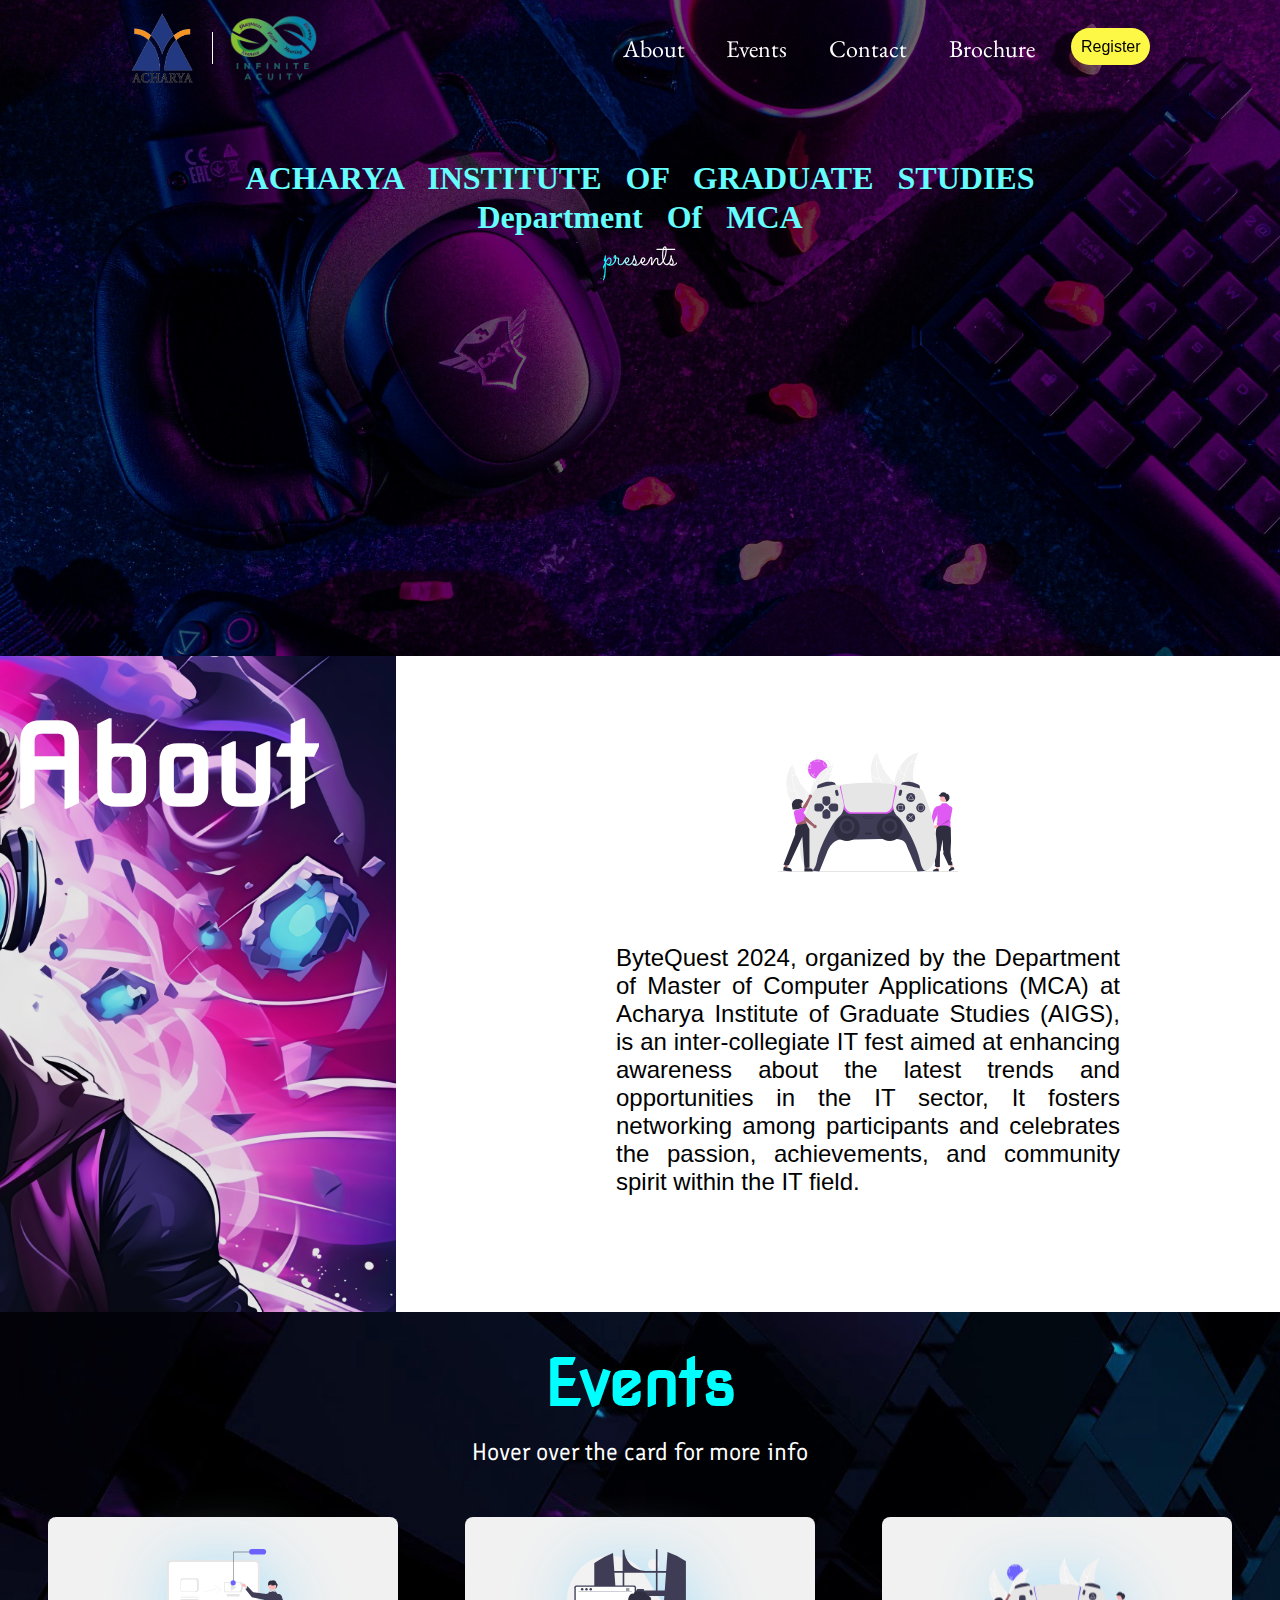
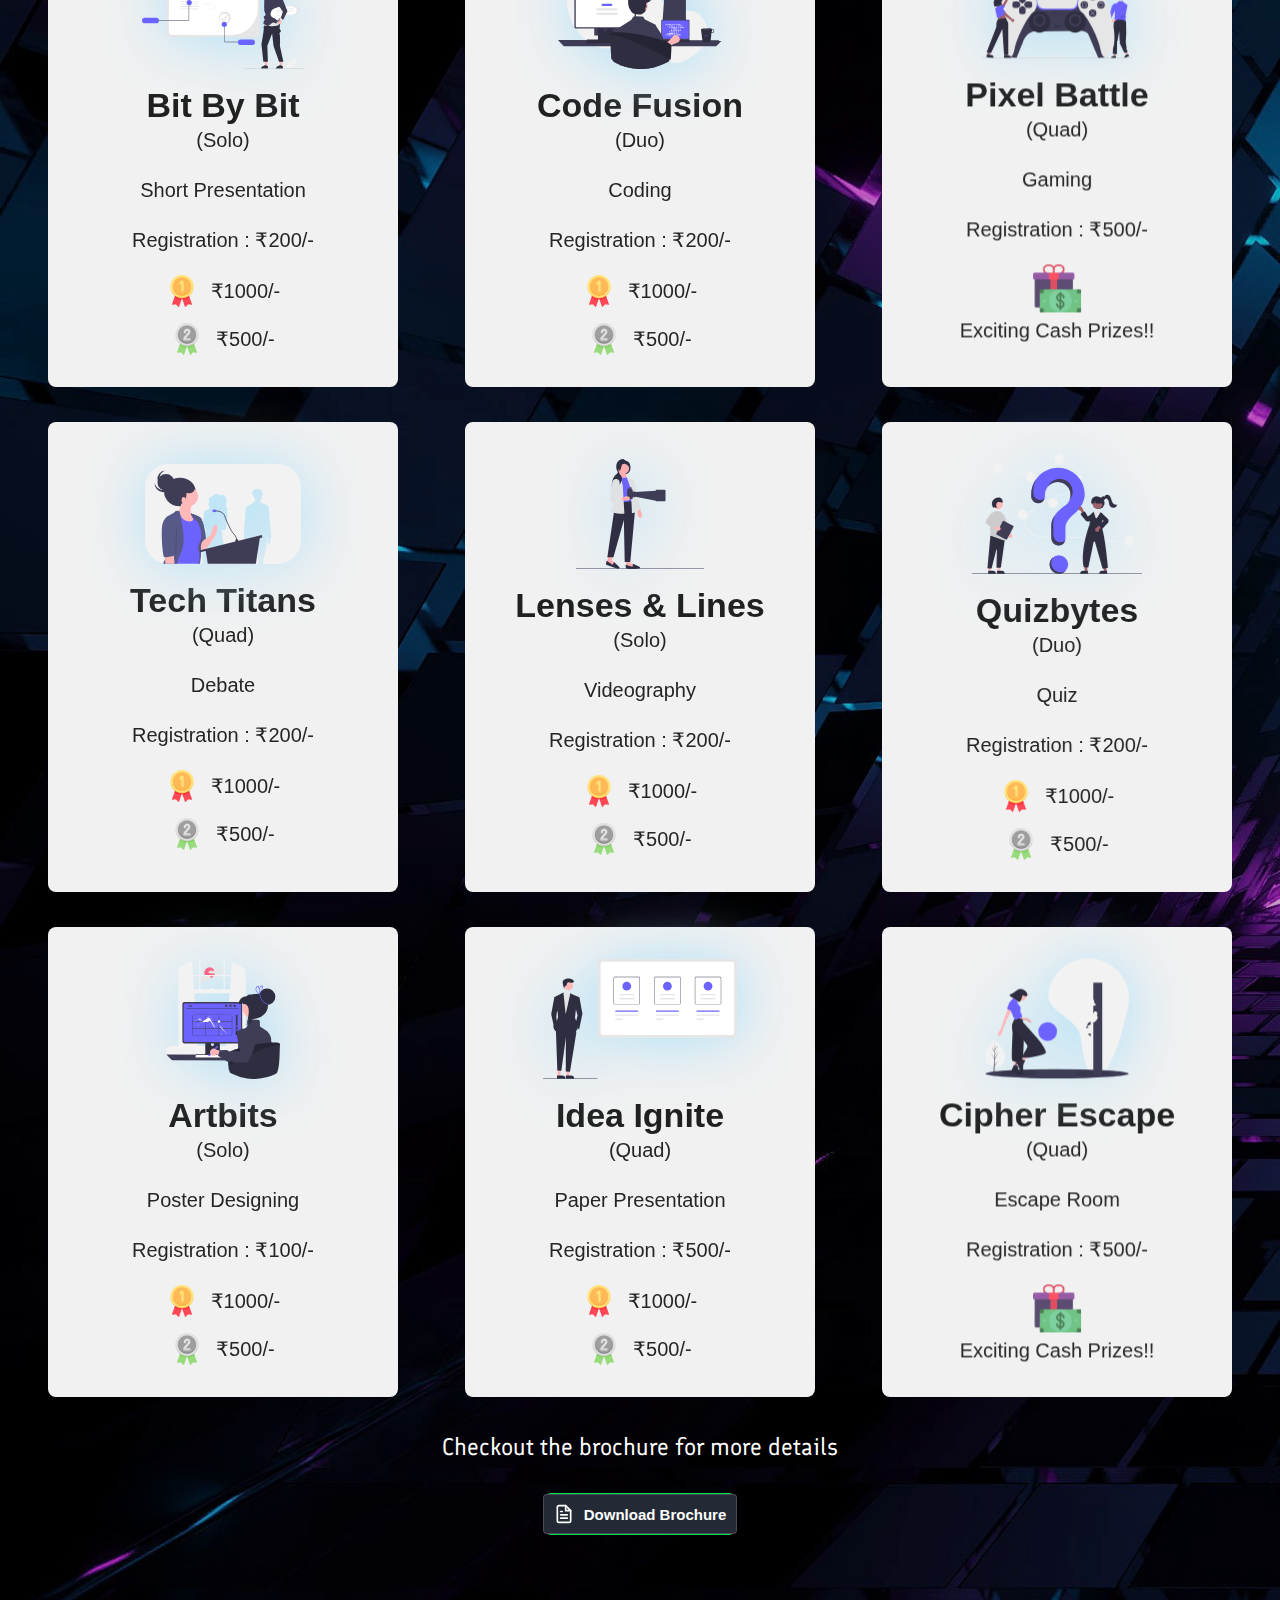
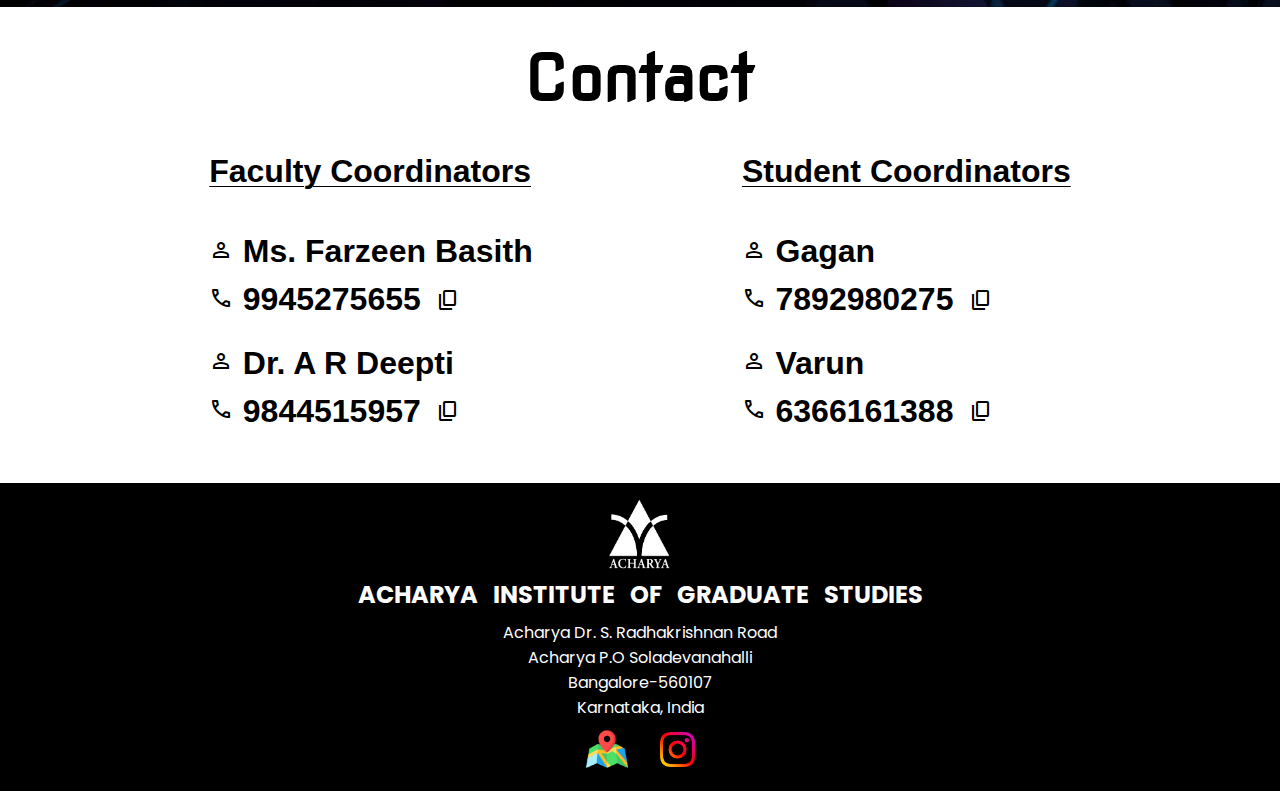
<file: index.html>
<!DOCTYPE html>
<html lang="en">
<head>
    <meta charset="UTF-8">
    <meta name="viewport" content="width=device-width, initial-scale=0.9">
    <link rel="stylesheet" href="css/clg.css">
    <link rel="stylesheet" href="css/mediaqueries.css">
    <link rel="stylesheet" href="css/card.css">
    <link rel="preconnect" href="https://fonts.googleapis.com">
    <link rel="preconnect" href="https://fonts.gstatic.com" crossorigin>
    <link href="https://fonts.googleapis.com/css2?family=Finlandica:ital,wght@0,400..700;1,400..700&display=swap&family=Dancing+Script&family=Kanit:ital,wght@0,100;0,200;0,300;0,400;0,500;0,600;0,700;0,800;0,900;1,100;1,200;1,300;1,400;1,500;1,600;1,700;1,800;1,900&family=Nova+Square&family=EB+Garamond&family=PT+Mono&family=Poppins:wght@300&family=Quicksand:wght@500&family=Roboto:ital,wght@1,300&family=Sacramento&display=swap" rel="stylesheet">
    <link rel="stylesheet" href="https://fonts.googleapis.com/css2?family=Rubik+Glitch&display=swap&family=IM+Fell+DW+Pica:ital@0;1&family=Parisienne&display=swap&family=Material+Symbols+Outlined:opsz,wght,FILL,GRAD@24,400,0,0" />
    <title>ByteQuest2024</title>
    <script>
        function toggleMenu() {
            const menu = document.querySelector(".menu-links");
            const icon = document.querySelector(".hamburger-icon");
            menu.classList.toggle("open");
            icon.classList.toggle("open");
            }
        </script>
</head>
<body>
    <section id="home">
    <nav id="desktop-nav">
        <div class="logo">
            <img src="images/acharyab.png" alt="logo"  id="logojoe" height="70">
            <div id="span2"></div>
            <img src="images/infinite.png" alt="logo"  height="70">
        </div>
    <div>
        <ul class="nav-links">
            <li style="padding: 0.2em;"><a href="#about">About</a></li>
            <li style="padding: 0.2em;"><a href="#event">Events</a></li>
            <!-- <li style="padding: 0.2em;"><a href="#speakers">Speakers</a></li> -->
            <li style="padding: 0.2em;"><a href="#contact">Contact</a></li>
            <li style="padding: 0.2em;"><a onclick="downloadPDF()">Brochure</a></li>
            <li><a href="register.php"><button class="joereg">Register</button></a></li>
        </ul>
    </div>
    </nav>
    <nav id="hamburger-nav">
        <div class="logo">
            <img src="images/acharyab.png" alt="logo" id="latestimg" width="55" height="60">
            <div id="span2"></div>
            <img src="images/infinite.png" alt="logo" id="latestimg"  height="60">
        </div>
        <div class="hamburger-menu">
          <div class="hamburger-icon" onclick="toggleMenu()">
            <span></span>
            <span></span>
            <span></span>
          </div>
          <div class="menu-links">
            <li><a href="#about" onclick="toggleMenu()">About</a></li>
            <li><a href="#event" onclick="toggleMenu()">Events</a></li>
            <li><a href="#contact" onclick="toggleMenu()">Contact</a></li>
            <li><a onclick="toggleMenu();downloadPDF();">Brochure</a></li>
            <li><a href="register.php" onclick="toggleMenu()">Register</a></li>
          </div>
        </div>
      </nav>
    <img src="images/pex1.jpg" alt="" class="back">

<div class="joemain">
<div class="logo1">
    <!-- <img src="acharyaw.png" alt="logo" class="logo" height="140"> -->
    <h1 id="clg">ACHARYA &nbsp INSTITUTE &nbsp OF &nbsp GRADUATE &nbsp STUDIES</h1>
    <h1 id="clg">Department &nbsp Of &nbsp MCA</h1>
</div>
<div id="prejoe"><h1 class="prejoe">presents</h1></div>
<div id="textdiv">
    <h1 class="textall">
        <span id="textb">B</span>
        <span id="texty">y</span>
        <span id="textt">t</span>
        <span id="texte">e</span>
        <span id="textq">q</span>
        <span id="textu">u</span>
        <span id="texte2">e</span>
        <span id="texts">s</span>
        <span id="textt2">t</span>
    </h1>
</div>
<h1 id="date">2 &nbsp 0 &nbsp  2 &nbsp  4</h1>
<div id="newdate">
  <span class="material-symbols-outlined" id="scle">
    calendar_month
    </span>
    <p id="textdatejoe">16/may/2024</p>
</div>


</div>
    <!-- <div id="mainline">
    <div id="lines"></div>
    <div id="lines2"></div>
    <div id="lines4"></div>
    <div id="lines3"></div>
    </div> -->
</section>
<section id="about">
    <div id="aboutback">
    <h1 id="textab">About</h1>
    <img src="images/about2.jpg" alt="noimg" id="aboutimg">
  </div>
    <div class="joeab">
    <h1 id="textab1">About</h1>
    <img src="images/ps5.svg" alt="" class="svgimg" height="120">
    <p class="newp">ByteQuest 2024, organized by the Department of Master of Computer Applications (MCA) at Acharya Institute of Graduate Studies (AIGS), is an inter-collegiate IT fest aimed at enhancing awareness about the latest trends and opportunities in the IT sector, It fosters networking among participants and celebrates the passion, achievements, and community spirit within the IT field.</p>
    </div>
</section>
<section id="event">
<div class="jio">  
  <h1 class="joevent">Events</h1>
  <p class="tap">Hover over the card for more info</p>
  <p class="tap2">Tap on the card for more info</p>
  <div class="box-container">
	<div class="box-item">
    <div class="flip-box">
      <div class="flip-box-front text-center">
        <div class="inner color-white">
          <img src="images/bitbybit.svg" alt="bitbybit" id="bitbybit" height="120">
          <div id="solo">
          <h3 class="flip-box-header">Bit By Bit</h3>
          <p id="psolo">(Solo)</p>
          </div>
          <p>Short Presentation</p>
          <p>Registration : ₹200/-</p>
        <div id="wholemedal">
          <div id="allmedal">
          <img src="images/gold.png" alt="goldmedal" class="medal">
          <p style="padding: 0px;margin: 0px;">₹1000/-</p>
          </div>
          <div id="allmedal">
            <img src="images/silver.png" alt="goldmedal" class="medal">
            <p style="padding: 0px;margin: 0px;">₹500/-</p>
          </div>
        </div>
          </div>
      </div>
      <div class="flip-box-back text-center">
        <div class="inner color-white">
          <h3 class="flip-box-header2">Bit By Bit</h3>
          <p id="para">• 15-minute presentation on a trending IT topic provided on spot.</p>
          <p id="para">• Engage the audience with informative content within the time limit.</p>
          <p id="para">• Judging is based on content quality, delivery, and audience engagement.</p>
          <div id="again">
          <p id="para" class="para2">Coordinators</p>
          <p id="para">Dr. P. Logeshwari : <a href="tel:9788329897" id="phoneno">9788329897</a></p>
          <p id="para">Pavan AV : <a href="tel:6361383275" id="phoneno">6361383275</a></p>
          </div>
          <button class="cssbuttons-io" onclick="window.location.href='register.php'">
            <span>
                <path d="M0 0h24v24H0z" fill="none"></path>
                <path d="M24 12l-5.657 5.657-1.414-1.414L21.172 12l-4.243-4.243 1.414-1.414L24 12zM2.828 12l4.243 4.243-1.414 1.414L0 12l5.657-5.657L7.07 7.757 2.828 12zm6.96 9H7.66l6.552-18h2.128L9.788 21z" fill="currentColor"></path>
              Register</span>
          </button>
        </div>
      </div>
    </div>
	</div>
  <div class="box-item">
    <div class="flip-box">
      <div class="flip-box-front text-center">
        <div class="inner color-white">
          <img src="images/code.svg" alt="bitbybit" id="bitbybit" height="120">
          <div id="solo">
            <h3 class="flip-box-header">Code Fusion</h3>
            <p id="psolo">(Duo)</p>
            </div>
          <p>Coding</p>
          <p>Registration : ₹200/-</p>
        <div id="wholemedal">
          <div id="allmedal">
          <img src="images/gold.png" alt="goldmedal" class="medal">
          <p style="padding: 0px;margin: 0px;">₹1000/-</p>
          </div>
          <div id="allmedal">
            <img src="images/silver.png" alt="goldmedal" class="medal">
            <p style="padding: 0px;margin: 0px;">₹500/-</p>
          </div>
        </div>
          </div>
      </div>
      <div class="flip-box-back text-center">
        <div class="inner color-white">
          <h3 class="flip-box-header2">Code Fusion</h3>
          <p id="para">• The participant teams create software solutions for a given problem within 2-3 hours.</p>
          <p id="para">• Judged on creativity, technical execution, user experience, and future potential.</p>
          <div id="again">
          <p id="para" class="para2">Coordinators</p>
          <p id="para3"> Prof. Narasimhamurthy GK: <a href="tel:9743761021" id="phoneno">9743761021</a></p>
          <p id="para">Deepu : <a href="tel:8050341817" id="phoneno">8050341817</a></p>
          </div>
          <button class="cssbuttons-io" onclick="window.location.href='register.php'">
            <span>
                <path d="M0 0h24v24H0z" fill="none"></path>
                <path d="M24 12l-5.657 5.657-1.414-1.414L21.172 12l-4.243-4.243 1.414-1.414L24 12zM2.828 12l4.243 4.243-1.414 1.414L0 12l5.657-5.657L7.07 7.757 2.828 12zm6.96 9H7.66l6.552-18h2.128L9.788 21z" fill="currentColor"></path>
              Register</span>
          </button>
        </div>
      </div>
    </div>
	</div>
  <div class="box-item">
    <div class="flip-box">
      <div class="flip-box-front text-center">
        <div class="inner color-white">
          <img src="images/gaming.svg" alt="bitbybit" id="bitbybit" height="100">
          <div id="solo">
            <h3 class="flip-box-header">Pixel Battle</h3>
            <p id="psolo">(Quad)</p>
            </div>
          <p>Gaming</p>
          <p>Registration : ₹500/-</p>
        <div id="wholemedal">
          <div id="allmedal1">
          <img src="images/cash.png" alt="goldmedal" class="medal2">
          <p style="padding: 0px;margin: 0px;">Exciting Cash Prizes!!</p>
          </div>
        </div>
          </div>
      </div>
      <div class="flip-box-back text-center">
        <div class="inner color-white">
          <h3 class="flip-box-header2">Pixel Battle</h3>
          <p id="para">• Team-based gaming tournament featuring titles like BGMI.</p>
          <p id="para">• Tournament format and rules will be announced prior to the event.</p>
          <div id="again">
          <p id="para" class="para2">Coordinators</p>
          <p id="para">Prof. Nagaraju M L : <a href="tel:9448020214" id="phoneno">9448020214</a></p>
          <p id="para">Pramodh : <a href="tel:6364541982" id="phoneno">6364541982</a></p>
          <p id="para">Purushotham : <a href="tel:9108433970" id="phoneno">9108433970</a></p>
          </div>
          <button class="cssbuttons-io" onclick="window.location.href='register.php'">
            <span>
                <path d="M0 0h24v24H0z" fill="none"></path>
                <path d="M24 12l-5.657 5.657-1.414-1.414L21.172 12l-4.243-4.243 1.414-1.414L24 12zM2.828 12l4.243 4.243-1.414 1.414L0 12l5.657-5.657L7.07 7.757 2.828 12zm6.96 9H7.66l6.552-18h2.128L9.788 21z" fill="currentColor"></path>
              Register</span>
          </button>
        </div>
      </div>
    </div>
	</div>
  <div class="box-item">
    <div class="flip-box">
      <div class="flip-box-front text-center">
        <div class="inner color-white">
          <img src="images/debate.svg" alt="bitbybit" id="bitbybit" height="100">
          <div id="solo">
            <h3 class="flip-box-header">Tech Titans</h3>
            <p id="psolo">(Quad)</p>
            </div>
          <p>Debate</p>
          <p>Registration : ₹200/-</p>
        <div id="wholemedal">
          <div id="allmedal">
          <img src="images/gold.png" alt="goldmedal" class="medal">
          <p style="padding: 0px;margin: 0px;">₹1000/-</p>
          </div>
          <div id="allmedal">
            <img src="images/silver.png" alt="goldmedal" class="medal">
            <p style="padding: 0px;margin: 0px;">₹500/-</p>
          </div>
        </div>
          </div>
      </div>
      <div class="flip-box-back text-center">
        <div class="inner color-white">
          <h3 class="flip-box-header2">Tech Titans</h3>
          <p id="para">• The participant teams debate a technology related topic, presenting arguments and rebuttals.</p>
          <p id="para">• Judged on logical reasoning, evidence, and communication. </p>
          <div id="again">
          <p id="para" class="para2">Coordinators</p>
          <p id="para">Dr. B. Manimekhala : <a href="tel:9894362455" id="phoneno">9894362455</a></p>
          <p id="para">Anik : <a href="tel:7679951043" id="phoneno">7679951043</a></p>
          </div>
          <button class="cssbuttons-io" onclick="window.location.href='register.php'">
            <span>
                <path d="M0 0h24v24H0z" fill="none"></path>
                <path d="M24 12l-5.657 5.657-1.414-1.414L21.172 12l-4.243-4.243 1.414-1.414L24 12zM2.828 12l4.243 4.243-1.414 1.414L0 12l5.657-5.657L7.07 7.757 2.828 12zm6.96 9H7.66l6.552-18h2.128L9.788 21z" fill="currentColor"></path>
              Register</span>
          </button>
        </div>
      </div>
    </div>
	</div> 
  <div class="box-item">
    <div class="flip-box">
      <div class="flip-box-front text-center">
        <div class="inner color-white">
          <img src="images/video.svg" alt="bitbybit" id="bitbybit" height="110">
          <div id="solo">
            <h3 class="flip-box-header">Lenses & Lines</h3>
            <p id="psolo">(Solo)</p>
            </div>
          <p>Videography</p>
          <p>Registration : ₹200/-</p>
        <div id="wholemedal">
          <div id="allmedal">
          <img src="images/gold.png" alt="goldmedal" class="medal">
          <p style="padding: 0px;margin: 0px;">₹1000/-</p>
          </div>
          <div id="allmedal">
            <img src="images/silver.png" alt="goldmedal" class="medal">
            <p style="padding: 0px;margin: 0px;">₹500/-</p>
          </div>
        </div>
          </div>
      </div>
      <div class="flip-box-back text-center">
        <div class="inner color-white">
          <h3 class="flip-box-header2">Lenses & Lines</h3>
          <p id="para">• Create a 2-minute original video on a given theme using any gadgets for editing.</p>
          <p id="para">• No pre-recorded or copyrighted material allowed.</p>
          <p id="para">• Judged on creativity, relevance, and content.</p>
          <div id="again">
          <p id="para" class="para2">Coordinators</p>
          <p id="para">Prof. Rajesh Rao K : <a href="tel:9945976624" id="phoneno">9945976624</a></p>
          <p id="para">Neelam : <a href="tel:9353859505" id="phoneno">9353859505</a></p>
          </div>
          <button class="cssbuttons-io" onclick="window.location.href='register.php'">
            <span>
                <path d="M0 0h24v24H0z" fill="none"></path>
                <path d="M24 12l-5.657 5.657-1.414-1.414L21.172 12l-4.243-4.243 1.414-1.414L24 12zM2.828 12l4.243 4.243-1.414 1.414L0 12l5.657-5.657L7.07 7.757 2.828 12zm6.96 9H7.66l6.552-18h2.128L9.788 21z" fill="currentColor"></path>
              Register</span>
          </button>
        </div>
      </div>
    </div>
	</div>
  <div class="box-item">
    <div class="flip-box">
      <div class="flip-box-front text-center">
        <div class="inner color-white">
          <img src="images/quiz.svg" alt="bitbybit" id="bitbybit" height="120">
          <div id="solo">
            <h3 class="flip-box-header">Quizbytes</h3>
            <p id="psolo">(Duo)</p>
            </div>
          <p>Quiz</p>
          <p>Registration : ₹200/-</p>
        <div id="wholemedal">
          <div id="allmedal">
          <img src="images/gold.png" alt="goldmedal" class="medal">
          <p style="padding: 0px;margin: 0px;">₹1000/-</p>
          </div>
          <div id="allmedal">
            <img src="images/silver.png" alt="goldmedal" class="medal">
            <p style="padding: 0px;margin: 0px;">₹500/-</p>
          </div>
        </div>
          </div>
      </div>
      <div class="flip-box-back text-center">
        <div class="inner color-white">
          <h3 class="flip-box-header2">Quizbytes</h3>
          <p id="para">• Team-based quiz on programming and general technology.</p>
          <p id="para">• Multiple difficulty levels.</p>
          <p id="para">• Highest score wins.</p>
          <div id="again">
          <p id="para" class="para2">Coordinators</p>
          <p id="para">Prof. Vivek K : <a href="tel:9980446414" id="phoneno">9980446414</a></p>
          <p id="para">Anandhi : <a href="tel:8431506148" id="phoneno">8431506148</a></p>
          </div>
          <button class="cssbuttons-io" onclick="window.location.href='register.php'">
            <span>
                <path d="M0 0h24v24H0z" fill="none"></path>
                <path d="M24 12l-5.657 5.657-1.414-1.414L21.172 12l-4.243-4.243 1.414-1.414L24 12zM2.828 12l4.243 4.243-1.414 1.414L0 12l5.657-5.657L7.07 7.757 2.828 12zm6.96 9H7.66l6.552-18h2.128L9.788 21z" fill="currentColor"></path>
              Register</span>
          </button>
        </div>
      </div>
    </div>
	</div>
  <div class="box-item">
    <div class="flip-box">
      <div class="flip-box-front text-center">
        <div class="inner color-white">
          <img src="images/design.svg" alt="bitbybit" id="bitbybit" height="120">
          <div id="solo">
            <h3 class="flip-box-header">Artbits</h3>
            <p id="psolo">(Solo)</p>
            </div>
          <p>Poster Designing</p>
          <p>Registration : ₹100/-</p>
        <div id="wholemedal">
          <div id="allmedal">
          <img src="images/gold.png" alt="goldmedal" class="medal">
          <p style="padding: 0px;margin: 0px;">₹1000/-</p>
          </div>
          <div id="allmedal">
            <img src="images/silver.png" alt="goldmedal" class="medal">
            <p style="padding: 0px;margin: 0px;">₹500/-</p>
          </div>
        </div>
          </div>
      </div>
      <div class="flip-box-back text-center">
        <div class="inner color-white">
          <h3 class="flip-box-header2">Artbits</h3>
          <p id="para">• Create original digital posters on a technology theme using graphic design tools.</p>
          <p id="para">• Posters will be judged on creativity, visual impact, and adherence to the theme.</p>
          <div id="again">
          <p id="para" class="para2">Coordinators</p>
          <p id="para">Prof. Farzeen Basith : <a href="tel:9945275655" id="phoneno">9945275655</a></p>
          <p id="para">Manoj : <a href="tel:9108107956" id="phoneno">9108107956</a></p>
          </div>
          <button class="cssbuttons-io" onclick="window.location.href='register.php'">
            <span>
                <path d="M0 0h24v24H0z" fill="none"></path>
                <path d="M24 12l-5.657 5.657-1.414-1.414L21.172 12l-4.243-4.243 1.414-1.414L24 12zM2.828 12l4.243 4.243-1.414 1.414L0 12l5.657-5.657L7.07 7.757 2.828 12zm6.96 9H7.66l6.552-18h2.128L9.788 21z" fill="currentColor"></path>
              Register</span>
          </button>
        </div>
      </div>
    </div>
	</div>
  <div class="box-item">
    <div class="flip-box">
      <div class="flip-box-front text-center">
        <div class="inner color-white">
          <img src="images/paper2.svg" alt="bitbybit" id="bitbybit" height="120">
          <div id="solo">
            <h3 class="flip-box-header">Idea Ignite</h3>
            <p id="psolo">(Quad)</p>
            </div>
          <p>Paper Presentation</p>
          <p>Registration : ₹500/-</p>
        <div id="wholemedal">
          <div id="allmedal">
          <img src="images/gold.png" alt="goldmedal" class="medal">
          <p style="padding: 0px;margin: 0px;">₹1000/-</p>
          </div>
          <div id="allmedal">
            <img src="images/silver.png" alt="goldmedal" class="medal">
            <p style="padding: 0px;margin: 0px;">₹500/-</p>
          </div>
        </div>
          </div>
      </div>
      <div class="flip-box-back text-center">
        <div class="inner color-white">
          <h3 class="flip-box-header2">Idea Ignite</h3>
          <p id="para">• Pitch innovative tech solutions to real-world problems.</p>
          <p id="para">• Ideas will be judged on originality, feasibility, and potential impact.</p>
          <p id="para">• The best ideas will be selected for further development, incubation, or research paper.</p>
          <div id="again">
          <p id="para" class="para2">Coordinators</p>
          <p id="para">Dr. A R Deepthi : <a href="tel:9844515957" id="phoneno">9844515957</a></p>
          <p id="para">Prajwal : <a href="tel:6362631325" id="phoneno">6362631325</a></p>
          </div>
          <button class="cssbuttons-io" onclick="window.location.href='register.php'">
            <span>
                <path d="M0 0h24v24H0z" fill="none"></path>
                <path d="M24 12l-5.657 5.657-1.414-1.414L21.172 12l-4.243-4.243 1.414-1.414L24 12zM2.828 12l4.243 4.243-1.414 1.414L0 12l5.657-5.657L7.07 7.757 2.828 12zm6.96 9H7.66l6.552-18h2.128L9.788 21z" fill="currentColor"></path>
              Register</span>
          </button>
        </div>
      </div>
    </div>
	</div>
	<div class="box-item">
    <div class="flip-box">
      <div class="flip-box-front text-center">
        <div class="inner color-white">
          <img src="images/escape2.svg" alt="bitbybit" id="bitbybit" height="120">
          <div id="solo">
            <h3 class="flip-box-header">Cipher Escape</h3>
            <p id="psolo">(Quad)</p>
            </div>
          <p>Escape Room</p>
          <p>Registration : ₹500/-</p>
        <div id="wholemedal">
          <div id="allmedal1">
            <img src="images/cash.png" alt="goldmedal" class="medal2">
            <p style="padding: 0px;margin: 0px;">Exciting Cash Prizes!!</p>
            </div>
        </div>
          </div>
      </div>
      <div class="flip-box-back text-center">
        <div class="inner color-white">
          <h3 class="flip-box-header2">Cipher Escape</h3>
          <p id="para">• Pairs solve technology-themed puzzles and challenges within a virtual room to "escape".</p>
          <p id="para">• Fastest team wins.</p>
          <p id="para">• Challenges include cryptography, coding, and logical reasoning.</p>
          <div id="again">
          <p id="para" class="para2">Coordinators</p>
          <p id="para">Dr. M Balamurugan : <a href="tel:9655741471" id="phoneno">9655741471</a></p>
          <p id="para">Sirisha : <a href="tel:8431178989" id="phoneno">8431178989</a></p>
          </div>
          <button class="cssbuttons-io" onclick="window.location.href='register.php'">
            <span>
                <path d="M0 0h24v24H0z" fill="none"></path>
                <path d="M24 12l-5.657 5.657-1.414-1.414L21.172 12l-4.243-4.243 1.414-1.414L24 12zM2.828 12l4.243 4.243-1.414 1.414L0 12l5.657-5.657L7.07 7.757 2.828 12zm6.96 9H7.66l6.552-18h2.128L9.788 21z" fill="currentColor"></path>
              Register</span>
          </button>
        </div>
      </div>
    </div>
	</div>
  <div id="brochure">
  <p class="tap3">Checkout the brochure for more details</p>

  <button class="download-button" onclick="downloadPDF()">
  <div class="docs"><svg class="css-i6dzq1" stroke-linejoin="round" stroke-linecap="round" fill="none" stroke-width="2" stroke="currentColor" height="20" width="20" viewBox="0 0 24 24"><path d="M14 2H6a2 2 0 0 0-2 2v16a2 2 0 0 0 2 2h12a2 2 0 0 0 2-2V8z"></path><polyline points="14 2 14 8 20 8"></polyline><line y2="13" x2="8" y1="13" x1="16"></line><line y2="17" x2="8" y1="17" x1="16"></line><polyline points="10 9 9 9 8 9"></polyline></svg>Download Brochure</div>
  <div class="download">
    <svg class="css-i6dzq1" stroke-linejoin="round" stroke-linecap="round" fill="none" stroke-width="2" stroke="currentColor" height="24" width="24" viewBox="0 0 24 24"><path d="M21 15v4a2 2 0 0 1-2 2H5a2 2 0 0 1-2-2v-4"></path><polyline points="7 10 12 15 17 10"></polyline><line y2="3" x2="12" y1="15" x1="12"></line></svg>
  </div>
</button>

</div>
</section>

<!-- <section id="speakers">
<div class="jio">
  <h1 class="joevent1">Speakers</h1>
</div>
</section> -->
<section id="contact">
<div class="jio">
  <h1 class="joevent2">Contact</h1>
  <div class="whole">
    <div class="teacher">
      <h1 id="under">Faculty Coordinators</h1>
      <div id="nameall">
        <div id="name">
        <div><span class="material-symbols-outlined">
          person
          </span></div>
        <h1>Ms. Farzeen Basith</h1>
      </div>
        <div id="phone">
          <div><span class="material-symbols-outlined">
            call
            </span></div>
        <h1><a href="tel:9945275655" id="phoneno">9945275655</a></h1>
        <button onclick="copyf()" id="copybut"><span class="material-symbols-outlined" id="copy">
          content_copy
          </span>
          <span class="material-symbols-outlined" id="copytick">
            check
          </span>
        </button>
      </div>
      </div>
      <div id="nameall">
        <div id="name" style="margin-top: 1em;">
        <div><span class="material-symbols-outlined">
          person
          </span></div>
        <h1>Dr. A R Deepti</h1>
      </div>
        <div id="phone">
          <div><span class="material-symbols-outlined">
            call
            </span></div>
        <h1><a href="tel:9844515957" id="phoneno">9844515957</a></h1>
        <button onclick="copyd()" id="copybut"><span class="material-symbols-outlined" id="copyd">
          content_copy
          </span>
          <span class="material-symbols-outlined" id="copytickd">
            check
          </span>
        </button>
      </div>
      </div>


    </div>
    <div class="teacher">
      <h1 id="under">Student Coordinators</h1>
      <div id="nameall">
        <div id="name">
        <div><span class="material-symbols-outlined">
          person
          </span></div>
        <h1>Gagan</h1>
      </div>
        <div id="phone">
          <div><span class="material-symbols-outlined">
            call
            </span></div>
        <h1><a href="tel:7892980275" id="phoneno">7892980275</a></h1>
        <button onclick="copyg()" id="copybut"><span class="material-symbols-outlined" id="copyg">
          content_copy
          </span>
          <span class="material-symbols-outlined" id="copytickg">
            check
          </span>
        </button>
      </div>
      </div>
      <div id="nameall">
        <div id="name" style="margin-top: 1em;">
        <div><span class="material-symbols-outlined">
          person
          </span></div>
        <h1>Varun</h1>
      </div>
        <div id="phone">
          <div><span class="material-symbols-outlined">
            call
            </span></div>
        <h1><a href="tel:6366161388" id="phoneno">6366161388</a></h1>
        <button onclick="copyv()" id="copybut"><span class="material-symbols-outlined" id="copyv">
          content_copy
          </span>
          <span class="material-symbols-outlined" id="copytickv">
            check
          </span>
        </button>
      </div>
      </div>


    </div>
    </div>
  </div>
</section>

<section id="last">
  <div id="wholelast">
    <div id="semiwhole">
      <img src="images/acharyaw.png" alt="logo"  height="70">
      <h1 id="clg1">ACHARYA &nbsp INSTITUTE &nbsp OF &nbsp GRADUATE &nbsp STUDIES</h1>
      <p id="clg2">Acharya Dr. S. Radhakrishnan Road <br> Acharya P.O Soladevanahalli <br> Bangalore-560107 <br> Karnataka, India</p>
      <div id="iconall">
        <a href="https://maps.app.goo.gl/vwiRcx3GnxeTX8zz6" target="_blank"><img src="images/map.png" alt="map" id="mapp"></a>
        <a href="https://www.instagram.com/acharyainstitutes?igsh=MWVtY2s4MDk1dXEzNw==" target="_blank"><img src="images/instagram2.png" alt="map" id="mapp2"></a>
      </div>
    </div>
  </div>
</section>


<script>
        function downloadPDF() {
            var pdfURL = 'brochure.pdf';
            var a = document.createElement('a');
            a.href = pdfURL;
            a.download = 'Acharya_ByteQuest_2024_Brochure.pdf';
            document.body.appendChild(a);
            a.click();
            document.body.removeChild(a);
        }
</script>


<script>
  function copyf(){
    navigator.clipboard.writeText("9945275655");
    document.getElementById('copytick').style.display = "block";
    document.getElementById('copy').style.display = "none";
    setTimeout(()=>{
      document.getElementById('copy').style.display = "block";
      document.getElementById('copytick').style.display = "none";
    } ,2000);
  }
  function copyd(){
    navigator.clipboard.writeText("9844515957");
    document.getElementById('copytickd').style.display = "block";
    document.getElementById('copyd').style.display = "none";
    setTimeout(()=>{
      document.getElementById('copyd').style.display = "block";
      document.getElementById('copytickd').style.display = "none";
    } ,2000);
  }
  function copyv(){
    navigator.clipboard.writeText("6366161388");
    document.getElementById('copytickv').style.display = "block";
    document.getElementById('copyv').style.display = "none";
    setTimeout(()=>{
      document.getElementById('copyv').style.display = "block";
      document.getElementById('copytickv').style.display = "none";
    } ,2000);
  }
  function copyg(){
    navigator.clipboard.writeText("7892980275");
    document.getElementById('copytickg').style.display = "block";
    document.getElementById('copyg').style.display = "none";
    setTimeout(()=>{
      document.getElementById('copyg').style.display = "block";
      document.getElementById('copytickg').style.display = "none";
    } ,2000);
  }
</script>

<script>
    document.querySelectorAll('a[href^="#"]').forEach(anchor => {
      anchor.addEventListener('click', function(e) {
        e.preventDefault();
  
        document.querySelector(this.getAttribute('href')).scrollIntoView({
          behavior: 'smooth'
        });
      });
    });
  </script>

<script>
    var navbar = document.getElementById('desktop-nav');
    var prevScrollPos = window.pageYOffset;
  var timer;

  function hideNavbar() {
    navbar.style.top = '-100px'; // Move navbar out of view
  }

  function showNavbar() {
    navbar.style.top = '0'; // Bring navbar back into view
    resetTimer();
  }

  function resetTimer() {
    clearTimeout(timer);
    timer = setTimeout(hideNavbar, 3000); // Adjust the timeout (in milliseconds) as needed
  }

  // Event listener to reset timer and show navbar while scrolling
  window.addEventListener('scroll', function() {
    var currentScrollPos = window.pageYOffset;
    if (prevScrollPos > currentScrollPos || currentScrollPos === 0) {
      if (currentScrollPos === 0) {
        showNavbarAtTop(); // Call function to show navbar when at the top
      } else {
        showNavbar();
      }
    } else {
      resetTimer(); // Reset timer to keep navbar visible while scrolling down
    }
    prevScrollPos = currentScrollPos;
  });

  window.addEventListener('scroll', function() {
    var scrollPosition = window.scrollY;

    if (scrollPosition > 100 && scrollPosition !== 0) { // Change 100 to the scroll position where you want the navbar to appear
      navbar.classList.add('nav-scroll'); // Apply class with background color
    } else {
      navbar.classList.remove('nav-scroll'); // Remove class to revert to initial background color
    }
  });

  // Function to show navbar when at the top
  function showNavbarAtTop() {
    navbar.style.top = '0';
    clearTimeout(timer);
  }
</script>


  <!-- <script>
    document.querySelectorAll('a[href^="#"]').forEach(anchor => {
      anchor.addEventListener('click', function (e) {
        e.preventDefault();
  
        const target = document.querySelector(this.getAttribute('href'));
  
        if (target) {
          target.scrollIntoView({
            behavior: 'smooth'
          });
        }
      });
    });
  </script> -->
  <script>
    window.addEventListener('scroll', function() {
      var navbar = document.getElementById('desktop-nav');
      var scrollPosition = window.scrollY;
  
      // Change navbar background color based on scroll position
      if (scrollPosition > 100) { // Change 100 to the scroll position where you want the color to change
        navbar.style.backgroundColor = 'rgba(0, 0, 0, 0.2)'; // Apply background color with opacity
        navbar.style.height = '12vh';
      } else {
        navbar.style.backgroundColor = 'transparent'; // Revert to transparent background
        navbar.style.height = '15vh';
    }
    });
  </script>
<script>
  var d = document.getElementById("prejoe");
    setTimeout(()=>{
    d.style.opacity = "1";
    } ,1000);
    var x = document.getElementById("textdiv");
    setTimeout(()=>{
    x.style.display = "block";
    } ,2500);
    var y = document.getElementById("texty");
    setTimeout(()=>{
    y.style.display = "block";
    } ,3400);
    var z = document.getElementById("textt");
    setTimeout(()=>{
    z.style.display = "block";
    } ,4300);
    var a = document.getElementById("texte");
    setTimeout(()=>{
    a.style.display = "block";
    } ,5100);
    var b = document.getElementById("textq");
    setTimeout(()=>{
    b.style.display = "block";
    } ,6100);
    var c = document.getElementById("textu");
    setTimeout(()=>{
    c.style.display = "block";
    } ,7000);
    var e = document.getElementById("texte2");
    setTimeout(()=>{
    e.style.display = "block";
    } ,7900);
    var s = document.getElementById("texts");
    setTimeout(()=>{
    s.style.display = "block";
    } ,8800);
    var t = document.getElementById("textt2");
    setTimeout(()=>{
    t.style.display = "block";
    } ,9700);
    var j = document.getElementById("date");
    setTimeout(()=>{
    j.style.display = "block";
    } ,10600);
    setTimeout(()=>{
    j.style.opacity = "1";
    } ,11100);
    var h = document.getElementById("newdate");
    setTimeout(()=>{
    h.style.display = "flex";
    } ,11200);
    setTimeout(()=>{
    h.style.opacity = "1";
    } ,12000);
  </script>
</body>
</html>
</file>
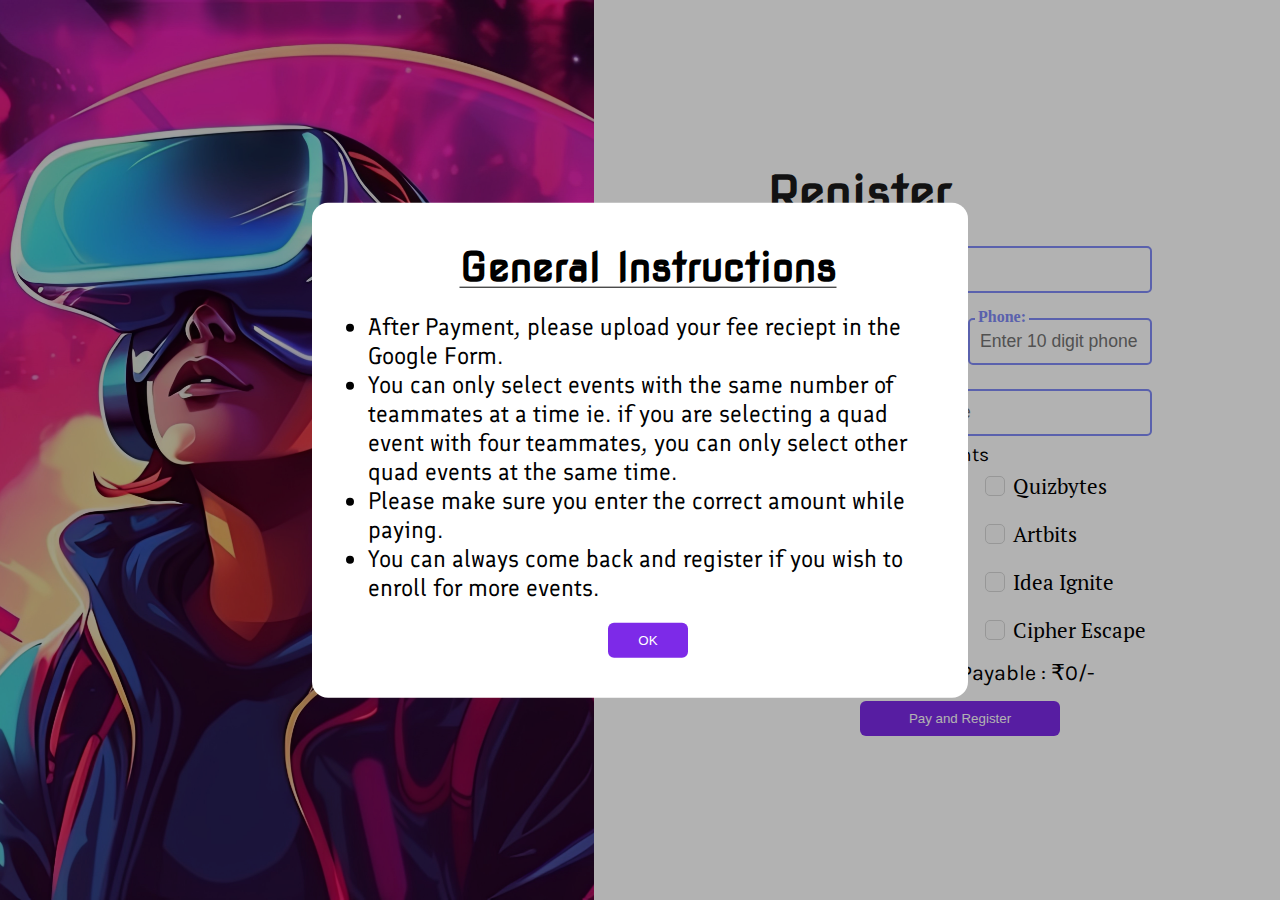
<file: register.html>
<!DOCTYPE html>
<html lang="en">
<head>
    <meta charset="UTF-8">
    <meta name="viewport" content="width=device-width, initial-scale=1.0">
    <link rel="stylesheet" href="css/register.css">
    <link rel="preconnect" href="https://fonts.googleapis.com">
<link rel="preconnect" href="https://fonts.gstatic.com" crossorigin>
<link href="https://fonts.googleapis.com/css2?family=Finlandica:ital,wght@0,400..700;1,400..700&display=swap&family=Karla:ital,wght@0,200..800;1,200..800&family=Nova+Square&family=PT+Serif:ital,wght@0,400;0,700;1,400;1,700&family=Ubuntu:ital,wght@0,300;0,400;0,500;0,700;1,300;1,400;1,500;1,700&display=swap" rel="stylesheet">
    <title>Register - ByteQuest2024</title>
</head>
<body>
    <section id="new">
        <img src="images/regi1.jpg" alt="girl" id="photo">
        <form action="action.php" method="post" id="myForm">
            <h2 id="red">Register</h2>
            <div id="nameinput">
              <div id="coolinput1">
                <label for="input" class="text">Name:</label>
                <input required="" type="text" placeholder="Enter your full name" name="name" id="name" class="input">
            </div>
          <div id="input22">
            <div id="coolinput2">
              <label for="input" class="text">Name:</label>
              <input type="text" placeholder="Teammate 2" name="name2" id="name2" class="input">
            </div>
          </div>
            </div>
<div id="nameinput22">
            <div id="nameinput2">
              <div id="coolinput3">
                <label for="input" class="text">Name:</label>
                <input type="text" placeholder="Teammate 3" name="name3" id="name3" class="input">
            </div>
            <div id="coolinput4">
              <label for="input" class="text">Name:</label>
              <input type="text" placeholder="Teammate 4" name="name4" id="name4" class="input">
          </div>
            </div>
</div>

            <div id="nameinput3">
            <div id="coolinput5">
                <label for="input" class="text">Email:</label>
                <input required="" type="email" placeholder="Enter your email" name="email" id="email" class="input">
            </div>
            <div id="coolinput5">
                <label for="input" class="text">Phone:</label>
                <input required="" type="tel" placeholder="Enter 10 digit phone number" pattern="[6789][0-9]{9}" name="phone" id="phone" class="input">
            </div>
            </div>
            <div class="coolinput">
              <label for="input" class="text">College name:</label>
              <input required="" type="text" placeholder="Enter your college name" name="college" id="college" class="input">
          </div>

            <p id="selecteve">Please select your events</p>
<div id="entire">
        <div id="wholediv">
            <div id="subdiv">
                <div id="check">
                <input type="checkbox" name="BitByBit" value="200" class="ui-checkbox" id="BitByBit">
                <p>Bit By Bit</p>
                </div>
                <div id="check">
                    <input type="checkbox" name="CodeFusion" value="200" class="ui-checkbox" id="CodeFusion">
                    <p>Code Fusion</p>
                    </div>
                    <div id="check">
                        <input type="checkbox" name="PixelBattle" value="500" class="ui-checkbox" id="PixelBattle">
                        <p>Pixel Battle</p>
                        </div>
                        <div id="check">
                            <input type="checkbox" name="TechTitans" value="200" class="ui-checkbox" id="TechTitans">
                            <p>Tech Titans</p>
                            </div>
                            <div id="check">
                                <input type="checkbox" name="LensesLines" value="200" class="ui-checkbox" id="LensesLines">
                                <p>Lenses & Lines</p>
                                </div>
            </div>
            <div id="subdiv">
                <div id="check">
                <input type="checkbox" name="Quizbytes" value="200" class="ui-checkbox" id="Quizbytes">
                <p>Quizbytes</p>
                </div>
                <div id="check">
                    <input type="checkbox" name="Artbits" value="100" class="ui-checkbox" id="Artbits">
                    <p>Artbits</p>
                    </div>
                    <div id="check">
                        <input type="checkbox" name="IdeaIgnite" value="500" class="ui-checkbox" id="IdeaIgnite">
                        <p>Idea Ignite</p>
                        </div>
                        <div id="check">
                            <input type="checkbox" name="CipherEscape" value="500" class="ui-checkbox" id="CipherEscape">
                            <p>Cipher Escape</p>
                            </div>
                            
            </div>
        </div>
        <div>
             <input type="text" name="amount" id="amount">
            <p id="selecteve1">Total Amount Payable : ₹<span id="checkedCount">0</span>/- </p> 
        </div>
        <input type="submit" class="button" value="Pay and Register">
          
    </div>
        </form>
    </section>
<div id="geniswhole"></div>
<div id="genins">
    <h1 id="genhead">General Instructions</h1>
    <ul id="listhead">
      <li>After Payment, please upload your fee reciept in the Google Form.</li>
      <li>You can only select events with the same number of teammates at a time ie. if you are selecting a quad event with four teammates, you can only select other quad events at the same time.</li>
      <li>Please make sure you enter the correct amount while paying.</li>
      <li>You can always come back and register if you wish to enroll for more events.</li>
    </ul>
    <button class="button" onclick="diappear()" style="width: 6em;">OK</button>
</div>




    <script>
    window.onload = function() {
      const checkbox1 = document.getElementById('CodeFusion');
      const checkbox11 = document.getElementById('BitByBit');
      const checkbox2 = document.getElementById('PixelBattle');
      const checkbox3 = document.getElementById('TechTitans');
      const checkbox4 = document.getElementById('Quizbytes');
      const checkbox44 = document.getElementById('LensesLines');
      const checkbox55 = document.getElementById('Artbits');
      const checkbox5 = document.getElementById('IdeaIgnite');
      const checkbox6 = document.getElementById('CipherEscape');
      const inputContainer1 = document.getElementById('input22');
      const inputContainer2 = document.getElementById('nameinput22');
      const inputContainer3 = document.getElementById('coolinput1');
      const inputContainer4 = document.getElementById('coolinput2');
      const inputContainer5 = document.getElementById('coolinput3');
      const inputContainer6 = document.getElementById('coolinput4');
      const name2 = document.getElementById('name2');
      const name3 = document.getElementById('name3');
      const name4 = document.getElementById('name4');

      
      checkbox1.addEventListener('change', function() {
          if (checkbox1.checked) {
              inputContainer1.style.display = 'block';
              checkbox11.disabled= true;
              checkbox2.disabled= true;
              checkbox3.disabled= true;
              // checkbox4.disabled= true;
              checkbox44.disabled= true;
              checkbox5.disabled= true;
              checkbox55.disabled= true;
              checkbox6.disabled= true;
              setInputWidth();
              name2.setAttribute('required', true);
          } else {
            if (!checkbox4.checked){
            inputContainer1.style.display = 'none';
            checkbox11.disabled= false;
            checkbox2.disabled= false;
            checkbox3.disabled= false;
            // checkbox4.disabled= false;
            checkbox5.disabled= false;
            checkbox6.disabled= false;
            checkbox44.disabled= false;
            checkbox55.disabled= false;
            inputContainer3.style.width = '24em';
            name2.removeAttribute('required');
            }
          }
      });
      checkbox2.addEventListener('change', function() {
          if (checkbox2.checked) {
              inputContainer1.style.display = 'block';
              inputContainer2.style.display = 'block';
              setInputWidth();
              checkbox11.disabled= true;
              checkbox1.disabled= true;
              // checkbox3.disabled= true;
              checkbox4.disabled= true;
              checkbox44.disabled= true;
              // checkbox5.disabled= true;
              checkbox55.disabled= true;
              // checkbox6.disabled= true;
              name2.setAttribute('required', true);
              name3.setAttribute('required', true);
              name4.setAttribute('required', true);
              setInputWidth();
          } else {
            if (!checkbox3.checked && !checkbox5.checked && !checkbox6.checked){
            inputContainer1.style.display = 'none';
            inputContainer2.style.display = 'none';
            inputContainer3.style.width = '24em';
            name2.removeAttribute('required');
            name3.removeAttribute('required');
            name3.removeAttribute('required');
            checkbox11.disabled= false;
            checkbox1.disabled= false;
            // checkbox3.disabled= false;
            checkbox4.disabled= false;
            // checkbox5.disabled= false;
            // checkbox6.disabled= false;
            checkbox44.disabled= false;
            checkbox55.disabled= false;
            }
          }
      });
      checkbox3.addEventListener('change', function() {
          if (checkbox3.checked) {
              inputContainer1.style.display = 'block';
              inputContainer2.style.display = 'block';
              setInputWidth();
              checkbox11.disabled= true;
              checkbox1.disabled= true;
              // checkbox2.disabled= true;
              checkbox4.disabled= true;
              checkbox44.disabled= true;
              // checkbox5.disabled= true;
              checkbox55.disabled= true;
              // checkbox6.disabled= true;
              name2.setAttribute('required', true);
              name3.setAttribute('required', true);
              name4.setAttribute('required', true);
          } else {
            if (!checkbox2.checked && !checkbox5.checked && !checkbox6.checked){
            inputContainer1.style.display = 'none';
            inputContainer2.style.display = 'none';
            inputContainer3.style.width = '24em';
            name2.removeAttribute('required');
            name3.removeAttribute('required');
            name3.removeAttribute('required');
            checkbox11.disabled= false;
            checkbox1.disabled= false;
            // checkbox2.disabled= false;
            checkbox4.disabled= false;
            // checkbox5.disabled= false;
            // checkbox6.disabled= false;
            checkbox44.disabled= false;
            checkbox55.disabled= false;
            }
          }
      });
      checkbox4.addEventListener('change', function() {
          if (checkbox4.checked) {
              inputContainer1.style.display = 'block';
              setInputWidth();
              checkbox11.disabled= true;
              // checkbox1.disabled= true;
              checkbox2.disabled= true;
              checkbox3.disabled= true;
              checkbox44.disabled= true;
              checkbox5.disabled= true;
              checkbox55.disabled= true;
              checkbox6.disabled= true;
              name2.setAttribute('required', true);
          } else {
            if (!checkbox1.checked){
            inputContainer1.style.display = 'none';
            inputContainer3.style.width = '24em';
            name2.removeAttribute('required');
            checkbox11.disabled= false;
            // checkbox1.disabled= false;
            checkbox2.disabled= false;
            checkbox3.disabled= false;
            checkbox5.disabled= false;
            checkbox6.disabled= false;
            checkbox44.disabled= false;
            checkbox55.disabled= false;
            }
          }
      });
      checkbox5.addEventListener('change', function() {
          if (checkbox5.checked) {
              inputContainer1.style.display = 'block';
              inputContainer2.style.display = 'block';
              setInputWidth();
              checkbox11.disabled= true;
              checkbox1.disabled= true;
              // checkbox2.disabled= true;
              // checkbox3.disabled= true;
              checkbox44.disabled= true;
              checkbox4.disabled= true;
              checkbox55.disabled= true;
              // checkbox6.disabled= true;
              name2.setAttribute('required', true);
              name3.setAttribute('required', true);
              name4.setAttribute('required', true);
          } else {
            if (!checkbox3.checked && !checkbox2.checked && !checkbox6.checked){
            inputContainer1.style.display = 'none';
            inputContainer2.style.display = 'none';
            inputContainer3.style.width = '24em';
            checkbox11.disabled= false;
            checkbox1.disabled= false;
            // checkbox2.disabled= false;
            // checkbox3.disabled= false;
            checkbox4.disabled= false;
            // checkbox6.disabled= false;
            checkbox44.disabled= false;
            checkbox55.disabled= false;
            name2.removeAttribute('required');
            name3.removeAttribute('required');
            name3.removeAttribute('required');
            }
          }
      });
      checkbox6.addEventListener('change', function() {
          if (checkbox6.checked) {
              inputContainer1.style.display = 'block';
              inputContainer2.style.display = 'block';
              setInputWidth();
              checkbox11.disabled= true;
              checkbox1.disabled= true;
              // checkbox2.disabled= true;
              // checkbox3.disabled= true;
              checkbox44.disabled= true;
              checkbox4.disabled= true;
              checkbox55.disabled= true;
              // checkbox5.disabled= true;
              name2.setAttribute('required', true);
              name3.setAttribute('required', true);
              name4.setAttribute('required', true);
          } else {
            if (!checkbox3.checked && !checkbox5.checked && !checkbox2.checked){
            inputContainer1.style.display = 'none';
            inputContainer2.style.display = 'none';
            inputContainer3.style.width = '24em';
            checkbox11.disabled= false;
            checkbox1.disabled= false;
            // checkbox2.disabled= false;
            // checkbox3.disabled= false;
            checkbox4.disabled= false;
            // checkbox5.disabled= false;
            checkbox44.disabled= false;
            checkbox55.disabled= false;
            name2.removeAttribute('required');
            name3.removeAttribute('required');
            name3.removeAttribute('required');
            }
          }
      });
      checkbox11.addEventListener('change', function() {
          if (checkbox11.checked) {
              checkbox6.disabled= true;
              checkbox1.disabled= true;
              checkbox2.disabled= true;
              checkbox3.disabled= true;
              checkbox4.disabled= true;
              checkbox5.disabled= true;
          } else {
            if (!checkbox11.checked && !checkbox44.checked && !checkbox55.checked){
            checkbox6.disabled= false;
            checkbox1.disabled= false;
            checkbox2.disabled= false;
            checkbox3.disabled= false;
            checkbox4.disabled= false;
            checkbox5.disabled= false;
            }
          }
      });
      checkbox44.addEventListener('change', function() {
          if (checkbox44.checked) {
              checkbox6.disabled= true;
              checkbox1.disabled= true;
              checkbox2.disabled= true;
              checkbox3.disabled= true;
              checkbox4.disabled= true;
              checkbox5.disabled= true;
          } else {
            if (!checkbox11.checked && !checkbox44.checked && !checkbox55.checked){
            checkbox6.disabled= false;
            checkbox1.disabled= false;
            checkbox2.disabled= false;
            checkbox3.disabled= false;
            checkbox4.disabled= false;
            checkbox5.disabled= false;
            }
          }
      });
      checkbox55.addEventListener('change', function() {
          if (checkbox55.checked) {
              checkbox6.disabled= true;
              checkbox1.disabled= true;
              checkbox2.disabled= true;
              checkbox3.disabled= true;
              checkbox4.disabled= true;
              checkbox5.disabled= true;
          } else {
            if (!checkbox11.checked && !checkbox44.checked && !checkbox55.checked){
            checkbox6.disabled= false;
            checkbox1.disabled= false;
            checkbox2.disabled= false;
            checkbox3.disabled= false;
            checkbox4.disabled= false;
            checkbox5.disabled= false;
            }
          }
      });

      function setInputWidth() {
            // Check if viewport width is less than or equal to 600px (mobile)
            if (window.innerWidth <= 600) {
              inputContainer3.style.width = '9.5em'; // Set width to 9em
              inputContainer4.style.width = '9.5em';
              inputContainer5.style.width = '9.5em'; // Set width to 9em
              inputContainer6.style.width = '9.5em';
            } else {
              inputContainer3.style.width = '11.5em'; // Reset width to default
              inputContainer4.style.width = '11.5em';
              inputContainer5.style.width = '11.5em'; // Reset width to default
              inputContainer6.style.width = '11.5em';
            }
        }

    
        // Call setInputWidth function on window resize
        // window.addEventListener('resize', setInputWidth);
    };
  </script>



    <script>
      // Get all checkboxes
      const checkboxes = document.querySelectorAll('input[type="checkbox"]');
      const checkedCount = document.getElementById('checkedCount');
      const amountCount = document.getElementById('amount');
    
      // Function to update checked count
      function updateCheckedCount() {
        let count = 0;
        checkboxes.forEach(checkbox => {
          if (checkbox.checked) {
            count += parseInt(checkbox.value); // Add checkbox value to count
          }
        });
        checkedCount.textContent = count;
        amountCount.value = count;
      }
    
      // Add event listener to each checkbox
      checkboxes.forEach(checkbox => {
        checkbox.addEventListener('change', updateCheckedCount);
      });
    
      // Update count on page load
      updateCheckedCount();
    </script>
      <!-- <script>
        document.addEventListener('DOMContentLoaded', function() {
          // Check if the URL has the checkbox query parameter
          const urlParams = new URLSearchParams(window.location.search);
          if (urlParams.has('checkbox') && urlParams.get('checkbox') !== '') {
            // Get the checkbox id from the URL parameter
            var checkboxId = urlParams.get('checkbox');
            
            // Get the checkbox element and check it
            var checkbox = document.getElementById(checkboxId);
            if (checkbox) {
              checkbox.checked = true;
              updateCheckedCount();
            } else {
              console.error('Checkbox with id ' + checkboxId + ' not found');
            }
          }
        });
        </script> -->

        <script>
          const instruction = document.getElementById("genins");
          const instruction2 = document.getElementById("geniswhole");
          function diappear(){
            instruction.style.scale = "0.7";
            setTimeout(()=>{
              instruction.style.opacity = "0";
              instruction2.style.opacity = "0";
             } ,500);
             setTimeout(()=>{
              instruction.style.display = "none";
              instruction2.style.display = "none";
             } ,1000);
          }
        </script>

        <script>
            const form = document.getElementById('myForm');
          
            form.addEventListener('submit', function(event) {
              const checkboxes = form.querySelectorAll('input[type="checkbox"]');
              let atLeastOneChecked = false;
          
              checkboxes.forEach(checkbox => {
                if (checkbox.checked) {
                  atLeastOneChecked = true;
                }
              });
          
              if (!atLeastOneChecked) {
                event.preventDefault();
                alert('Please select atleast one event before  submitting!');
              }
            });
          </script>
</body>
</html>
</file>
<file: css/clg.css>
@font-face {
    font-family: "danger";
    src: url('../font/cyberway.ttf');
}
nav , .nav-links{
    display: flex;
    z-index: 10;
}
#para{
    font-size: 1.1em;
    text-align: justify;
    margin-bottom: 8px;
    margin-top: 3px;
}
.para2{
    text-decoration: underline;
    text-underline-offset: 4px;
    font-weight: bold;
}
#para3{
    font-size: 1em;
    text-align: justify;
    margin-bottom: 8px;
    margin-top: 3px;
}
.jio{
    display: flex;
    flex-direction: column;
    align-items: center;
    gap: 1em;
}
#again{
    display: flex;
    flex-direction: column;
    align-items: center;
    gap: 0em;
}
#newimg{
    width: 100%;
    position: absolute;
    filter: brightness(50%);
    padding: 0px;
    margin: 0px;
    z-index: 0;
}
#newimg1{
    width: 100%;
    position: absolute;
    filter: brightness(50%);
    padding: 0px;
    margin-top: 110vh;
    z-index: 0;
}
#newimg2{
    width: 100%;
    position: absolute;
    filter: brightness(50%);
    padding: 0px;
    margin-top: 155vh;
    z-index: 0;
}
#newimg3{
    width: 100%;
    height: 70em;
    position: absolute;
    filter: brightness(50%);
    padding: 0px;
    margin-top: 450vh;
    z-index: 0;
    display: none;
}
#newimg4{
    width: 100%;
    height: 70em;
    position: absolute;
    filter: brightness(50%);
    padding: 0px;
    margin-top: 600vh;
    z-index: 0;
    display: none;
}
#joeimg{
    display: flex;
    flex-direction: column;
    gap: 0;
}

.joevent{
    color: #00ffff;
    font-family: 'Nova Square', sans-serif;
    font-size: 4em;
    z-index: 5;
    margin-bottom: 0px;
    margin-top: 0.5em;
}
#under{
    text-decoration: underline;
    text-decoration-thickness:  1px;
    text-underline-offset: 4px;
}
.joevent2{
    color: #000000;
    font-family: 'Nova Square', sans-serif;
    font-size: 4em;
    z-index: 5;
    margin-bottom: 0px;
    margin-top: 0.5em;
}
#nameall{
    display: flex;
    flex-direction: column;
    gap: 0em;
}
#name{
    display: flex;
    flex-direction: row;
    align-items: center;
    gap: 0.6em;
}
#teacher{
    display: flex;
    flex-direction: row; 
}

#phone{
    display: flex;
    flex-direction: row;
    height: 1em;
    align-items: center;
    gap: 0.6em;
}
#copybut{
    background-color: transparent;
    border: none;
}
.whole{
    display: flex;
    flex-direction: row;
    margin-bottom: 4em;
    justify-content: space-evenly;
    width: 100%;
}

#copytick,#copytickd,#copytickg,#copytickv{
    display: none;
    color: rgb(50, 245, 50);
}
#copy,#copyd,#copyg,#copyv{
    display: block;
    cursor: pointer;
}
.joevent1{
    color: #58f78d;
    font-family: 'Nova Square', sans-serif;
    font-size: 4em;
    z-index: 5;
    margin-bottom: 0px;
    margin-top: 5px;
}
body{
    display: flex;
    flex-direction: column;
    flex-wrap: wrap;
    justify-content: space-evenly;
}

body{
    padding: 0;
    margin: 0;
}
section {
    padding: 0;
    margin: 0;
    height: 100%;
    
    box-sizing: border-box;
    min-height: fit-content;
  }

 nav{
    justify-content:space-around;
    align-items: center;
    height: 6em;
    width: 100%;
    background-color: transparent;
    position: fixed;
    top: 0;
    left: 0;
    transition: 0.5s ease;
 }
 #phoneno{
    color: #000000;
    font-family: 'Varela Round', sans-serif;
 }
 .tap{
    color: #fff;
    font-family: "Finlandica", sans-serif;
    font-size: 1.5em;
    margin: 0px;
 }
 
 .tap3{
    color: #fff;
    font-family: "Finlandica", sans-serif;
    font-size: 1.5em;
    margin: 0px;
 }
 .tap2{
    color: #fff;
    font-family: "Finlandica", sans-serif;
    font-size: 1.3em;
    margin: 0px;
    display: none;
 }
 #brochure{
    display: flex;
    flex-direction: column;
    align-items: center;
    gap: 2em;
    margin-bottom: 2.3em;
 }
 .download-button {
    position: relative;
    border-width: 0;
    color: white;
    font-size: 15px;
    font-weight: 600;
    border-radius: 4px;
    z-index: 1;
    background-color: transparent;
   }
   
   .download-button .docs {
    display: flex;
    align-items: center;
    justify-content: space-between;
    gap: 10px;
    min-height: 40px;
    padding: 0 10px;
    border-radius: 4px;
    z-index: 1;
    background-color: #242a35;
    border: solid 1px #e8e8e82d;
    transition: all .5s cubic-bezier(0.77, 0, 0.175, 1);
   }
   
   .download-button:hover {
    box-shadow: rgba(0, 0, 0, 0.25) 0px 54px 55px, rgba(0, 0, 0, 0.12) 0px -12px 30px, rgba(0, 0, 0, 0.12) 0px 4px 6px, rgba(0, 0, 0, 0.17) 0px 12px 13px, rgba(0, 0, 0, 0.09) 0px -3px 5px;
   }
   
   .download {
    position: absolute;
    inset: 0;
    display: flex;
    align-items: center;
    justify-content: center;
    max-width: 90%;
    margin: 0 auto;
    z-index: -1;
    border-radius: 4px;
    transform: translateY(0%);
    background-color: #01e056;
    border: solid 1px #01e0572d;
    transition: all .5s cubic-bezier(0.77, 0, 0.175, 1);
   }
   
   .download-button:hover .download {
    transform: translateY(85%)
   }
   
   .download svg polyline,.download svg line {
    animation: docs 1s infinite;
   }
   
   @keyframes docs {
    0% {
     transform: translateY(0%);
    }
   
    50% {
     transform: translateY(-15%);
    }
   
    100% {
     transform: translateY(0%);
    }
   }
 .nav-scroll {
    background-color: rgba(0, 0, 0, 0.7); /* Color with opacity */
  }
 .nav-links{
    gap: 2rem;
    list-style: none;
    font-size: 1.5rem;
 }
 a{
    text-decoration:none ;
    color: #fff;
    font-family: "EB Garamond", serif;
    text-decoration-color: white;
 }
 a:hover{
    color: #fdf745;
    text-underline-offset: 0.8rem;   
 }
 .joereg{
    background-color: #fdf745;
    padding: 0.6em;
    border: none;
    border-radius: 5em;
    font-family: 'Roboto', sans-serif;
    font-family: 'Varela Round', sans-serif;
    color: rgb(0, 0, 0);
    font-size: 1rem;
    transition: 0.5s;
 }
 .joereg:hover{
    background-color: #e65bf8;
 }



 /* HAMBURGER MENU */

#hamburger-nav {
    display: none;
  }
  
  .hamburger-menu {
    position: relative;
    display: inline-block;
  }
  
  .hamburger-icon {
    display: flex;
    flex-direction: column;
    justify-content: space-between;
    height: 24px;
    width: 30px;
    cursor: pointer;
  }
  
  .hamburger-icon span {
    width: 100%;
    height: 2px;
    background-color: #fff;
    transition: all 0.3s ease-in-out;
  }
  
  .menu-links {
    position: absolute;
    top: 100%;
    right: 0;
    background-color: black;
    opacity: 0.9;
    border-radius: 0.5em;
    width: fit-content;
    max-height: 0;
    overflow: hidden;
    transition: all 0.3s ease-in-out;
  }
  
  .menu-links a {
    display: block;
    padding: 10px;
    text-align: center;
    font-size: 1.5rem;
    color: #fff;
    text-decoration: none;
    transition: all 0.3 ease-in-out;
  }
  
  .menu-links li {
    list-style: none;
  }
  
  .menu-links.open {
    max-height: 300px;
  }
  
  .hamburger-icon.open span:first-child {
    transform: rotate(45deg) translate(10px, 5px);
  }
  
  .hamburger-icon.open span:nth-child(2) {
    opacity: 0;
  }
  
  .hamburger-icon.open span:last-child {
    transform: rotate(-45deg) translate(10px, -5px);
  }
  
  .hamburger-icon span:first-child {
    transform: none;
  }
  
  .hamburger-icon span:first-child {
    opacity: 1;
  }
  
  .hamburger-icon span:first-child {
    transform: none;
  }
body{
    background-color: #fff;
}
#clg{
    font-family: "IM Fell DW Pica", serif;
    color: rgb(101, 253, 253);
    font-size: 2em;
    padding: 0em;
    margin: 0em;
}
#newdate{
    display: none;
    flex-direction: row;
    align-items: center;
    gap:  0.4em;
    transition: 2s;
    justify-content: center;
    font-size: 1.5em;
    position: absolute;
    top: 16em;
    opacity: 0;
}
#textdatejoe{
    background: linear-gradient(to right,rgb(103, 231, 231),rgb(247, 49, 214));
    -webkit-text-fill-color: transparent;
    -webkit-background-clip: text;
    background-clip:text;
    font-family: 'Nova Square', sans-serif;
}
#scle{
    color: #00ffff;
}
#clg1{
    font-family: "Poppins", sans-serif;
    color: rgb(253, 253, 253);
    font-size: 1.5em;
    padding: 0em;
    margin: 0em;
}
#iconall{
    display: flex;
    flex-direction: row;
    align-items: center;
    justify-content: center;
    gap: 2em;
}
#wholelast{
    margin: 1em;
}
#semiwhole{
    display: flex;
    flex-direction: column;
    align-items: center;
    justify-content: center;
    gap: 0.5em;
}
#mapp{
    height: 42px;
}
#mapp2{
    height: 35px;
}
#span2{
    width: 1px;
    height: 2em;
    background-color: #fff;
}
.logo{
    display: flex;
    flex-direction: row;
    align-items: center;
    gap: 1em;
}
#clg2{
    font-family: "Poppins", sans-serif;
    color: rgb(253, 253, 253);
    font-size: 1em;
    padding: 0em;
    margin: 0em;
    text-align: center;
}
.logo1{
    display: flex;
    flex-direction: column;
    align-items: center;
    gap: 0.1em;
    padding: 0;
    margin: 0;
    animation: logoani 1.3s;
    z-index: 5;
}
@keyframes logoani {
    0%{
        transform: translateY(4em);
        opacity: 0.5;
    }
    100%{
        transform: translateY(0em);
        opacity: 1;
    }
}




.back{
    position: absolute;
    top: 0em;
    left: 0em;
    z-index: -10;
    width: 100%;
    filter: brightness(40%);
}
.textall{
    color: #fdf745;
    font-size: 8em;
    padding: 0;
    margin: 0;
    display: flex;
    gap: 0.2em;
    justify-content: space-evenly;
    text-shadow: 3px 3px 3px rgb(241, 0, 0);
    /* animation: joeani 1s ease-in;
    transition: 1s; */
    /* #00ffff */
    transform: translateX(-0.5em);
    font-family: danger;
}
#aboutback{
    background-color: #ffffff;
    width: 100%;
    height: 100%;
    /* position: absolute;
    left: 0px; */
    z-index: -1;
}
#aboutimg{
    position: absolute;
    left: 0px;
    height: 100%;
    z-index: 3;
    filter: brightness(90%);
}
#aboutimg2{
    width: 100%;
    height: 4em;
    z-index: 3;
    filter: brightness(90%);
}
#home,#about{
    height: 41em;
    display:flex;
    flex-direction: column;
    gap: 4.5rem;
    position: relative;
}

#greenback{
    width: 100%;
    position: absolute;
    filter: brightness(50%);
    padding: 0px;
    margin: 0px;
    z-index: 0;
}
#event{
    min-height: auto;
    background-image: url(../images/joeback2.jpg);
    background-repeat: repeat-y;
    background-size: cover;
    display:flex;
    flex-direction: column;
    align-items: stretch;
    gap: 4.5rem;
    position: relative;
}
#last{
    min-height: auto;
    background-color: #000000;
    display:flex;
    flex-direction: column;
    align-items: stretch;
    gap: 4.5rem;
    position: relative;
}
#contact{
    min-height: auto;
    display:flex;
    flex-direction: column;
    align-items: stretch;
    gap: 4.5rem;
    position: relative;
}
/* #speakers{
    min-height: auto;
    background-image: url(/images/green.jpg);
    background-repeat: repeat-y;
    background-size: cover;
    display:flex;
    flex-direction: column;
    align-items: stretch;
    gap: 4.5rem;
    position: relative;
} */
#solo{
    display: flex;
    flex-direction: column;
    align-items: center;
    justify-content: flex-start;
}
#psolo{
    padding: 0em;
    margin: 0em;
}
#textab{
    position: absolute;
    left: 1.70em;
    font-family: 'Nova Square', sans-serif;
    font-size: 10em;
    background: linear-gradient(to right,#ffffff 50%,black 50%);
    -webkit-text-fill-color: transparent;
    -webkit-background-clip: text;
    background-clip:text;
    z-index: 5;
    transform: translateY(-0.3em);
}
#textab1{
    font-family: 'Nova Square', sans-serif;
    font-size: 5em;
    background: linear-gradient(to right,#000000 50%,black 50%);
    -webkit-text-fill-color: transparent;
    -webkit-background-clip: text;
    background-clip:text;
    z-index: 5;
    margin: 0px;
    display: none;
}
.newp{
    color: black;
    font-size: 1.5em;
    width: 21em;
    text-align: justify;
}
html {
    scroll-behavior: smooth;
  }

.joeab{
    display: flex;
    flex-direction: column;
    align-items: center;
    gap: 3em;
    margin-top: 6em;
    position: absolute;
    right: 10em;
}

.prejoe{
    font-family: "Sacramento", cursive;
    background: linear-gradient(to right,aqua,#fff,#fff);
    -webkit-text-fill-color: transparent;
    -webkit-background-clip: text;
    background-clip:text;
    font-weight: 400;
    padding-bottom: 0.5em;
    font-size: 3em;
    font-style: normal; 
    color: #00ffff;
    transform: translateY(-0.7em); 
}
#mainline{
    position: absolute;
    top: 27em;
    left: 16em;
}
#lines{
    background-color: #fdf745;
    height: 3px;
    width: 7em;
    border-radius: 2em;
    transform: rotate(-45deg) translate(5em,0em);
    /* opacity: 0;
    animation: grow 1s ease-in-out; */
}
#lines4{
    background-color: #fdf745;
    height: 3px;
    width: 5em;
    border-radius: 2em;
    transform: rotate(45deg);
    /* opacity: 0;
    animation: grow 1s ease-in-out; */
}
#lines2{
    background-color: rgb(241, 0, 0);
    height: 3px;
    width: 7em;
    border-radius: 2em;
    transform: rotate(-45deg);
    /* opacity: 0;
    animation: grow 1s ease-in-out; */
}
#lines3{
    background-color: rgb(241, 0, 0);
    height: 3px;
    width: 5em;
    border-radius: 2em;
    transform: rotate(45deg) translateY(-2em);
    /* opacity: 0;
    animation: grow 1s ease-in-out; */
}
@keyframes grow {
    0%{
        width: 0em;
        opacity: 1;
    }
    30%{
        width: 7em;
    }
    100%{
        opacity: 0;
    }
}
#prejoe{
    opacity: 0;
    transition: 2s;
}
#textdiv{
    transform: translate(3em,-5em);
    display: none;
}
#textb{
    animation: textstb 1s;
    z-index: 3;
}
#texty{
    animation: textsty 1s;
    z-index: 3;
    display: none;
}
#textt{
    animation: textstt 1s;
    z-index: 3;
    display: none;
}
#texte{
    animation: textste 1s;
    z-index: 3;
    display: none;
    /* transform: translate(-0.3em,0em); */
}
#textq{
    animation: textstq 1s;
    z-index: 3;
    display: none;
    /* transform: translate(-0.4em,0em); */
}
#textu{
    animation: textstu 1s;
    z-index: 3;
    display: none;
    /* transform: translate(-0.45em,0em); */
}
#texte2{
    animation: textstee 1s;
    z-index: 3;
    display: none;
    /* transform: translate(-0.62em,0em); */
}
#texts{
    animation: textsts 1s;
    z-index: 3;
    display: none;
    /* transform: translate(-0.9em,0em); */
}
#textt2{
    animation: textsttt 1s;
    z-index: 3;
    display: none;
    /* width: 1em;
    transform: translate(-0.9em,0em); */
}
@keyframes textstb {
    0%{
        opacity: 0;
        scale: 0.3;
        transform: translate(0em,-7em);  
    }
    50%{
        opacity: 1;
        scale: 0.5;
        transform: translate(-8em,-2em);  
    }
    75%{
        scale: 1;
        transform: translate(0em,0em);
    }
    85%{
        transform: rotateY(180deg);
    }
    100%{
        transform: rotateY(360deg);
    }
}
@keyframes textsty {
    0%{
        opacity: 0;
        scale: 0.3;
        transform: translate(-2em,-7em);  
    }
    50%{
        opacity: 1;
        scale: 0.5;
        transform: translate(-9em,-2em);  
    }
    75%{
        scale: 1;
        transform: translate(0em,0em);
    }
    85%{
        transform: rotateY(180deg);
    }
    100%{
        transform: rotateY(360deg);
    }
}
@keyframes textstt {
    0%{
        opacity: 0;
        scale: 0.3;
        transform: translate(-3em,-7em);  
    }
    50%{
        opacity: 1;
        scale: 0.5;
        transform: translate(-9em,-2em);  
    }
    75%{
        scale: 1;
        transform: translate(0em,0em);
    }
    85%{
        transform: rotateY(180deg);
    }
    100%{
        transform: rotateY(360deg);
    }
}
@keyframes textste {
    0%{
        opacity: 0;
        scale: 0.3;
        transform: translate(-5em,-7em);  
    }
    50%{
        opacity: 1;
        scale: 0.5;
        transform: translate(-10em,-2em);  
    }
    75%{
        scale: 1;
        transform: translate(0em,0em);
    }
    85%{
        transform: rotateY(180deg);
    }
    100%{
        transform: rotateY(360deg);
    }
}
@keyframes textstq {
    0%{
        opacity: 0;
        scale: 0.3;
        transform: translate(-6em,-7em);  
    }
    50%{
        opacity: 1;
        scale: 0.5;
        transform: translate(-11em,-2em);  
    }
    75%{
        scale: 1;
        transform: translate(0em,0em);
    }
    85%{
        transform: rotateY(180deg);
    }
    100%{
        transform: rotateY(360deg);
    }
}
@keyframes textstu {
    0%{
        opacity: 0;
        scale: 0.3;
        transform: translate(-7em,-7em);  
    }
    50%{
        opacity: 1;
        scale: 0.5;
        transform: translate(-12em,-2em);  
    }
    75%{
        scale: 1;
        transform: translate(0em,0em);
    }
    85%{
        transform: rotateY(180deg);
    }
    100%{
        transform: rotateY(360deg);
    }
}
@keyframes textstee {
    0%{
        opacity: 0;
        scale: 0.3;
        transform: translate(-9em,-7em);  
    }
    50%{
        opacity: 1;
        scale: 0.5;
        transform: translate(-13em,-2em);  
    }
    75%{
        scale: 1;
        transform: translate(0em,0em);
    }
    85%{
        transform: rotateY(180deg);
    }
    100%{
        transform: rotateY(360deg);
    }
}
@keyframes textsts {
    0%{
        opacity: 0;
        scale: 0.3;
        transform: translate(-10em,-7em);  
    }
    50%{
        opacity: 1;
        scale: 0.5;
        transform: translate(-13em,-2em);  
    }
    75%{
        scale: 1;
        transform: translate(0em,0em);
    }
    85%{
        transform: rotateY(180deg);
    }
    100%{
        transform: rotateY(360deg);
    }
}
@keyframes textsttt {
    0%{
        opacity: 0;
        scale: 0.3;
        transform: translate(-12em,-7em);  
    }
    50%{
        opacity: 1;
        scale: 0.5;
        transform: translate(-13em,-2em);  
    }
    75%{
        scale: 1;
        transform: translate(0em,0em);
    }
    85%{
        transform: rotateY(180deg);
    }
    100%{
        transform: rotateY(360deg);
    }
}
.joemain{
    display: flex;
    justify-content: space-around;
    flex-direction: column;
    align-items: center;
    transform: translateY(10em);
    transition: 1s;
}
#date{
    color: #00ffff;
    transform: translate(3.5em,-2.5em);
    font-size: 3em;
    display: none;
    opacity: 0;
    transition: 2s;
    font-family: 'Nova Square', sans-serif;
}
/* @keyframes joeani {
    0%{
        top: 3em;
        left: 20em;
        scale: 0.5;
        z-index: -1;
    }
    50%{
        left: 15em;
        top: 6em;
        scale: 1.5;
    }
    75%{
        left: 15em;
        top: 6em;
        scale: 1.5;
    }

    100%{
        left: 18em;
        top: 9em;
        scale: 2;
    }
} */

.fire-particle {
    width: 6px;
    height: 5px;
    background: radial-gradient(circle, #ffcc00, #ff6600);
    border-radius: 50%;
    opacity: 0;
    animation-delay: 10s;
    animation: flicker 2s;
  }
  
  @keyframes flicker {
    0% {
      opacity: 0;
    }
    100% {
      opacity: 1;
    }
  }
@keyframes joeani {
    0%{
        transform: translate(3em,-8em);
        scale: 0.8;
    }
    25%{
        transform: translate(-3em,-1.5em);
        scale: 1.5;
    }
    50%{
        transform: translate(0em,0em);
        scale: 2;
    }
    85%{
        transform: rotateY(180deg);
    }
    100%{
        transform: rotateY(360deg);
    }
}
</file>
<file: css/mediaqueries.css>
@media screen and (max-width: 1200px) {
    #desktop-nav {
      display: none;
    }
    #hamburger-nav {
      display: flex;
    }
    nav{
      position: absolute;
    }
    
}
@media screen and (max-width: 1300px) {
  #textab{
    left: 0.1em;
    background: linear-gradient(to right,#ffffff 50%,#ffffff 50%);
    -webkit-text-fill-color: transparent;
    -webkit-background-clip: text;
    background-clip:text;
    font-size: 7em;
  }
  #clg{
    font-size: 2em;
  }
  .textall{
    font-size: 7em;
  }
  .prejoe{
    font-size: 2em;
    margin-bottom: 2em;
  }
  #date{
    font-size: 2em;
    margin: 0;
  }
  #aboutimg{
    left: -6em;
}
}
@media screen and (max-width: 1180px) {
  #textab{
    left: 0.1em;
    background: linear-gradient(to right,#ffffff 50%,#ffffff 50%);
    -webkit-text-fill-color: transparent;
    -webkit-background-clip: text;
    background-clip:text;
    font-size: 7em;
    display: none;
  }
  #textab1{
    display: block;
  }
  .joeab{
    gap: 0.3em;
    right: 50%;
    transform: translateX(50%);
}
  #aboutimg{
    left: -6em;
    display: none;
}
}
@media screen and (max-width: 875px) {
  #newimg3{
    display: block;
  }
  #newimg4{
    display: block;
  } 
  #para{
    font-size: 1.08em;
  }
  #para3{
    font-size: 1.03em;
  }
  #newdate{
    top: 13em;
}
}

@media screen and (max-width: 850px) {
  #clg{
    font-size: 1.5em;
  }
  .textall{
    font-size: 6em;
  }

  #home{
    height: 33em;
  }
  .prejoe{
    font-size: 1.5em;
    margin-bottom: 2.5em;
  }
  #newdate{
    top: 10.5em;
    font-size: 1.4em;
}
}
@media screen and (max-width: 750px) {
  .newp{
    font-size: 1.3em;
  }
}

@media screen and (max-width: 650px) {
  #home{
    height: 30em;
  }
  .joemain{
    transform: translateY(8em);
  }
  #clg{
    font-size: 0.9em;
  }
}
@media screen and (max-width: 1050px) {
  .joevent1{
    font-size: 3em;
  }
}
@media screen and (max-width: 750px) {
  .joevent1{
    font-size: 2em;
  }
}
@media screen and (max-width: 580px) {
  #about{
    height: 29em;
  }
  #clg{
    font-size: 0.9em;
  }
  .textall{
    font-size: 3em;
    transform: translateX(-1.1em);
  }
  .back{
    height: 30em;
  }
  #date{
    font-size: 1.7em;
    transform: translate(2em,-3em);
  }
  #home{
    height: 25em;
  }
  #textab1{
    font-size: 3.5em;
  }
  .newp{
    font-size: 1.1em;
    width: 21em;
}
#newdate{
  top: 11em;
  font-size: 1em;
  gap: 0.2em;
}
#scle{
  scale: 0.9;
}
#contact{
  display: flex;
  flex-direction: column;
  align-items: center;
}
.whole{
  display: flex;
  flex-direction: column;
  gap: 2em;
}
.joevent2{
  font-size: 3em;
}
.joeab{
  margin-top: 2em;
}
.newp{
  font-size: 1em;
}
}
@media screen and (max-width: 600px) {
  #clg1{
    font-size: 1.2em;
  }
  #clg2{
    font-size: 0.9em;
  }
  #mapp{
    height: 37px;
}
#mapp2{
    height: 30px;
}
.hamburger-icon {
  height: 22px;
  width: 27px;
}
}
@media screen and (max-width: 400px) {
  #clg{
    font-size: 0.85em;
  }
  .textall{
    font-size: 2.9em;
  }
  #date{
    font-size: 1.5em;
  }
  #mapp{
    height: 34px;
}
#mapp2{
    height: 28px;
}
}
@media screen and (max-width: 500px) {
  #clg1{
    font-size: 0.85em;
  }
  #clg2{
    font-size: 0.7em;
  }
  .tap{
    display: none;
 }
 .tap2{
    display: flex;
 }
 .tap3{
  font-size: 1.3em;
 }
 #latestimg{
  scale: 0.75;
 }
 #span2{
  height: 1.5em;
 }
 #copybut{
  display: none;
 }
}
</file>
<file: css/card.css>
html {
    font-family: sans-serif;
    box-sizing: border-box;
  }
  
  *, *:before, *:after {
    box-sizing: inherit;
  }
  
  .text-center {
    text-align: center;
  }
  
  .color-white {
    color: #252525;
  }
  
  .box-container {
    align-items: center;
    display: flex;
    flex-direction: row;
    flex-wrap: wrap;
    justify-content: space-around;
    padding: 35px 15px;
    width: 100%;
  }
  
  .box-item {
    position: relative;
    -webkit-backface-visibility: hidden;
    width: 350px;
    margin-bottom: 35px;
    max-width: 100%;
  }
  
  .flip-box {
    -ms-transform-style: preserve-3d;
    transform-style: preserve-3d;
    -webkit-transform-style: preserve-3d;
    perspective: 1000px;
    -webkit-perspective: 1000px;
  }
  .cssbuttons-io {
    position: relative;
    font-family: inherit;
    margin-top: 10px;
    font-weight: 500;
    font-size: 18px;
    letter-spacing: 0.05em;
    border-radius: 0.8em;
    cursor: pointer;
    border: none;
    background: linear-gradient(to right, #8e2de2, #4a00e0);
    color: ghostwhite;
    overflow: hidden;
  }
  
  .cssbuttons-io svg {
    width: 1.2em;
    height: 0.7em;
    margin-right: 0.5em;
  }
  
  .cssbuttons-io span {
    position: relative;
    z-index: 10;
    transition: color 0.4s;
    display: inline-flex;
    align-items: center;
    padding: 0.5em 0.7em 0.5em 0.7em;
  }
  
  .cssbuttons-io::before,
  .cssbuttons-io::after {
    position: absolute;
    top: 0;
    left: 0;
    width: 100%;
    height: 100%;
    z-index: 0;
  }
  
  .cssbuttons-io::before {
    content: "";
    background: #000;
    width: 120%;
    left: -10%;
    transform: skew(30deg);
    transition: transform 0.4s cubic-bezier(0.3, 1, 0.8, 1);
  }
  
  .cssbuttons-io:hover::before {
    transform: translate3d(100%, 0, 0);
  }
  
  .cssbuttons-io:active {
    transform: scale(0.95);
  }
  .medal{
    height: 2em;
  }
  .medal2{
    height: 3em;

  }
  #wholemedal{
    display: flex;
    flex-direction: column;
    align-items: center;
    gap: 1em;
  }
  #allmedal{
    display: flex;
    flex-direction: row;
    align-items: center;
    gap: 0.8em;
  }
  #allmedal1{
    display: flex;
    flex-direction: column;
    align-items: center;
    gap: 0.2em;
  }
  #bitbybit{
    filter: drop-shadow(2px 2px 30px #ade0f8);
  }
  .flip-box-front,
  .flip-box-back {
    background-size: cover;
    background-position: center;
    /* background: linear-gradient(to bottom right,#f5f5f5,rgb(253, 207, 251)); */
    background-color: #f1f1f1;
    border-radius: 8px;
    width: 350px;
    min-height: 470px;
    -ms-transition: transform 1s cubic-bezier(.4,.2,.2,1);
    transition: transform 1s cubic-bezier(.4,.2,.2,1);
    -webkit-transition: transform 1s cubic-bezier(.4,.2,.2,1);
    -webkit-backface-visibility: hidden;
    backface-visibility: hidden;
  }
  
  .flip-box-front {
    -ms-transform: rotateY(0deg);
    -webkit-transform: rotateY(0deg);
    transform: rotateY(0deg);
    -webkit-transform-style: preserve-3d;
    -ms-transform-style: preserve-3d;
    transform-style: preserve-3d;
  }
  
  .flip-box:hover .flip-box-front {
    -ms-transform: rotateY(-180deg);
    -webkit-transform: rotateY(-180deg);
    transform: rotateY(-180deg);
    -webkit-transform-style: preserve-3d;
    -ms-transform-style: preserve-3d;
    transform-style: preserve-3d;
  }
  
  .flip-box-back {
    position: absolute;
    top: 0;
    left: 0;
    width: 100%;
    
    -ms-transform: rotateY(180deg);
    -webkit-transform: rotateY(180deg);
    transform: rotateY(180deg);
    -webkit-transform-style: preserve-3d;
    -ms-transform-style: preserve-3d;
    transform-style: preserve-3d;
  }
  
  .flip-box:hover .flip-box-back {
    -ms-transform: rotateY(0deg);
    -webkit-transform: rotateY(0deg);
    transform: rotateY(0deg);
    -webkit-transform-style: preserve-3d;
    -ms-transform-style: preserve-3d;
    transform-style: preserve-3d;
  }
  
  .flip-box .inner {
    position: absolute;
    left: 0;
    width: 100%;
    padding: 30px;
    outline: 1px solid transparent;
    -webkit-perspective: inherit;
    perspective: inherit;
    z-index: 2;
    
    transform: translateY(-50%) translateZ(60px) scale(.94);
    -webkit-transform: translateY(-50%) translateZ(60px) scale(.94);
    -ms-transform: translateY(-50%) translateZ(60px) scale(.94);
    top: 50%;
  }
  
  .flip-box-header {
    font-size: 34px;
    color: #202020;
    margin-top: 13px;
    margin-bottom: 0px;
  }
  .flip-box-header2 {
    font-size: 1.2em;
    color: #202020;
    margin-top: 13px;
    margin-bottom: 0px;
  }
  
  .flip-box p {
    font-size: 20px;
    line-height: 1.5em;
  }
  
  .flip-box-img {
    margin-top: 25px;
  }
  
  .flip-box-button {
    background-color: transparent;
    border: 2px solid #fff;
    border-radius: 2px;
    color: #fff;
    cursor: pointer;
    font-size: 20px;
    font-weight: bold;
    margin-top: 25px;
    padding: 15px 20px;
    text-transform: uppercase;
  }

  @media screen and (max-width:850px) {
    .box-container {
      flex-direction: column;
      /* align-items: start; */
    }
  }
  @media screen and (max-width: 875px) {
    .box-item{
      width: 350px;
    }
    .flip-box-header{
        font-size: 29px;
    }
  }
</file>
<file: css/register.css>
*{
    padding: 0px;
    margin: 0px;
}
#amount{
  display: none;
}
#genins{
    display: flex;
    flex-direction: column;
    position: absolute;
    top: 50%;
    left: 50%;
    transform: translate(-50%, -50%);
    transform-origin: 0% 0%;
    z-index: 111;
    background-color: #fff;
    border-radius: 1em;
    padding: 2.5em 2.5em 2.5em 3.5em;
    width: 35em;
    transition: 0.7s;
    align-items: center;
    gap: 1.3em;
}

#geniswhole{
  height: 100%;
  display: flex;
  width: 100%;
  overflow: hidden;
  background-color: #000000;
  position: fixed;
  opacity: 0.3;
  top: 0px;
  left: 0px;
  transition: 1s;
  z-index: 100;
}
#genhead{
  font-family: 'Nova Square', sans-serif;
  font-size: 2.5em;
  text-decoration: underline;
  text-underline-offset:  .15em;
  text-decoration-thickness: 1px;
}
#listhead{
  font-family: "Finlandica", sans-serif;
  font-size: 1.5em;
}
body{
    background-color: #ffffff;
}
#solo{
  font-size: 0.65em;
  color: rgb(34, 34, 34);
}
#photo{
    margin: 0px;
    padding: 0px;
    height: 100vh;
    width: 66vh;
    filter: brightness(90%);
}
.coolinput {
    display: flex;
    flex-direction: column;
    width: fit-content;
    position: static;
    width: 24em;
  }
  
  .coolinput label.text {
    font-size: 1em;
    color: #818CF8;
    font-weight: 700;
    position: relative;
    top: 0.5rem;
    margin: 0 0 0 7px;
    padding: 0 3px;
    background: #ffffff;
    width: fit-content;
  }
  
  .coolinput input.input {
    padding: 11px 10px;
    font-size: 1.1em;
    border: 2px #818CF8 solid;
    border-radius: 5px;
    background: #ffffff;
  }
  
  .coolinput input.input:focus {
    outline: none;
  }


  #nameinput{
    display: flex;
    flex-direction: row;
    gap: 1em;
  }
  #nameinput2{
    display: flex;
    flex-direction: row;
    gap: 1em;
  }
  #nameinput3{
    display: flex;
    flex-direction: row;
    gap: 1em;
  }
  #nameinput22{
    display: none;
  }

  #coolinput1 {
    display: flex;
    flex-direction: column;
    width: fit-content;
    position: static;
    width: 24em;
  }
  
  #coolinput1 label.text {
    font-size: 1em;
    color: #818CF8;
    font-weight: 700;
    position: relative;
    top: 0.5rem;
    margin: 0 0 0 7px;
    padding: 0 3px;
    background: #ffffff;
    width: fit-content;
  }
  
  #coolinput1 input.input {
    padding: 11px 10px;
    font-size: 1.1em;
    border: 2px #818CF8 solid;
    border-radius: 5px;
    background: #ffffff;
  }
  
  #coolinput1 input.input:focus {
    outline: none;
  }

  #coolinput2 {
    display: flex;
    flex-direction: column;
    width: fit-content;
    position: static;
    width: 11.5em;
  }
  #input22{
    display: none;
  }
  
  #coolinput2 label.text {
    font-size: 1em;
    color: #818CF8;
    font-weight: 700;
    position: relative;
    top: 0.5rem;
    margin: 0 0 0 7px;
    padding: 0 3px;
    background: #ffffff;
    width: fit-content;
  }
  
  #coolinput2 input.input {
    padding: 11px 10px;
    font-size: 1.1em;
    border: 2px #818CF8 solid;
    border-radius: 5px;
    background: #ffffff;
  }
  
  #coolinput2 input.input:focus {
    outline: none;
  }

  #coolinput3 {
    display: flex;
    flex-direction: column;
    width: fit-content;
    position: static;
    width: 11.5em;
  }
  
  #coolinput3 label.text {
    font-size: 1em;
    color: #818CF8;
    font-weight: 700;
    position: relative;
    top: 0.5rem;
    margin: 0 0 0 7px;
    padding: 0 3px;
    background: #ffffff;
    width: fit-content;
  }
  
  #coolinput3 input.input {
    padding: 11px 10px;
    font-size: 1.1em;
    border: 2px #818CF8 solid;
    border-radius: 5px;
    background: #ffffff;
  }
  
  #coolinput3 input.input:focus {
    outline: none;
  }

  #coolinput4 {
    display: flex;
    flex-direction: column;
    width: fit-content;
    position: static;
    width: 11.5em;
  }
  
  #coolinput4 label.text {
    font-size: 1em;
    color: #818CF8;
    font-weight: 700;
    position: relative;
    top: 0.5rem;
    margin: 0 0 0 7px;
    padding: 0 3px;
    background: #ffffff;
    width: fit-content;
  }
  
  #coolinput4 input.input {
    padding: 11px 10px;
    font-size: 1.1em;
    border: 2px #818CF8 solid;
    border-radius: 5px;
    background: #ffffff;
  }
  
  #coolinput4 input.input:focus {
    outline: none;
  }


  #coolinput5 {
    display: flex;
    flex-direction: column;
    width: fit-content;
    position: static;
    width: 11.5em;
  }
  
  #coolinput5 label.text {
    font-size: 1em;
    color: #818CF8;
    font-weight: 700;
    position: relative;
    top: 0.5rem;
    margin: 0 0 0 7px;
    padding: 0 3px;
    background: #ffffff;
    width: fit-content;
  }
  
  #coolinput5 input.input {
    padding: 11px 10px;
    font-size: 1.1em;
    border: 2px #818CF8 solid;
    border-radius: 5px;
    background: #ffffff;
  }
  
  #coolinput5 input.input:focus {
    outline: none;
  }

  /* checkbox settings 👇 */

.ui-checkbox {
    --primary-color: #1677ff;
    --secondary-color: #fcfdfd;
    --primary-hover-color: #4096ff;
    /* checkbox */
    --checkbox-diameter: 20px;
    --checkbox-border-radius: 5px;
    --checkbox-border-color: #d9d9d9;
    --checkbox-border-width: 1px;
    --checkbox-border-style: solid;
    /* checkmark */
    --checkmark-size: 1.2;
  }
  
  .ui-checkbox, 
  .ui-checkbox *, 
  .ui-checkbox *::before, 
  .ui-checkbox *::after {
    -webkit-box-sizing: border-box;
    box-sizing: border-box;
  }
  
  .ui-checkbox {
    -webkit-appearance: none;
    -moz-appearance: none;
    appearance: none;
    width: var(--checkbox-diameter);
    height: var(--checkbox-diameter);
    border-radius: var(--checkbox-border-radius);
    background: var(--secondary-color);
    border: var(--checkbox-border-width) var(--checkbox-border-style) var(--checkbox-border-color);
    -webkit-transition: all 0.3s;
    -o-transition: all 0.3s;
    transition: all 0.3s;
    cursor: pointer;
    position: relative;
  }
  
  .ui-checkbox::after {
    content: "";
    position: absolute;
    top: 0;
    left: 0;
    right: 0;
    bottom: 0;
    -webkit-box-shadow: 0 0 0 calc(var(--checkbox-diameter) / 2.5) var(--primary-color);
    box-shadow: 0 0 0 calc(var(--checkbox-diameter) / 2.5) var(--primary-color);
    border-radius: inherit;
    opacity: 0;
    -webkit-transition: all 0.5s cubic-bezier(0.12, 0.4, 0.29, 1.46);
    -o-transition: all 0.5s cubic-bezier(0.12, 0.4, 0.29, 1.46);
    transition: all 0.5s cubic-bezier(0.12, 0.4, 0.29, 1.46);
  }
  
  .ui-checkbox::before {
    top: 40%;
    left: 50%;
    content: "";
    position: absolute;
    width: 4px;
    height: 7px;
    border-right: 2px solid var(--secondary-color);
    border-bottom: 2px solid var(--secondary-color);
    -webkit-transform: translate(-50%, -50%) rotate(45deg) scale(0);
    -ms-transform: translate(-50%, -50%) rotate(45deg) scale(0);
    transform: translate(-50%, -50%) rotate(45deg) scale(0);
    opacity: 0;
    -webkit-transition: all 0.1s cubic-bezier(0.71, -0.46, 0.88, 0.6),opacity 0.1s;
    -o-transition: all 0.1s cubic-bezier(0.71, -0.46, 0.88, 0.6),opacity 0.1s;
    transition: all 0.1s cubic-bezier(0.71, -0.46, 0.88, 0.6),opacity 0.1s;
  }
  
  /* actions */
  
  .ui-checkbox:hover {
    border-color: var(--primary-color);
  }
  
  .ui-checkbox:checked {
    background: var(--primary-color);
    border-color: transparent;
  }
  
  .ui-checkbox:checked::before {
    opacity: 1;
    -webkit-transform: translate(-50%, -50%) rotate(45deg) scale(var(--checkmark-size));
    -ms-transform: translate(-50%, -50%) rotate(45deg) scale(var(--checkmark-size));
    transform: translate(-50%, -50%) rotate(45deg) scale(var(--checkmark-size));
    -webkit-transition: all 0.2s cubic-bezier(0.12, 0.4, 0.29, 1.46) 0.1s;
    -o-transition: all 0.2s cubic-bezier(0.12, 0.4, 0.29, 1.46) 0.1s;
    transition: all 0.2s cubic-bezier(0.12, 0.4, 0.29, 1.46) 0.1s;
  }
  
  .ui-checkbox:active:not(:checked)::after {
    -webkit-transition: none;
    -o-transition: none;
    -webkit-box-shadow: none;
    box-shadow: none;
    transition: none;
    opacity: 1;
  }



.button {
  position: relative;
  padding: 10px 22px;
  border-radius: 6px;
  width: 15em;
  border: none;
  color: #fff;
  cursor: pointer;
  background-color: #7d2ae8;
  transition: all 0.2s ease;
}

.button:active {
  transform: scale(0.96);
}

.button:before,
.button:after {
  position: absolute;
  content: "";
  width: 150%;
  left: 50%;
  height: 100%;
  transform: translateX(-50%);
  z-index: -1000;
  background-repeat: no-repeat;
}

.button:hover:before {
  top: -70%;
  background-image: radial-gradient(circle, #7d2ae8 20%, transparent 20%),
    radial-gradient(circle, transparent 20%, #7d2ae8 20%, transparent 30%),
    radial-gradient(circle, #7d2ae8 20%, transparent 20%),
    radial-gradient(circle, #7d2ae8 20%, transparent 20%),
    radial-gradient(circle, transparent 10%, #7d2ae8 15%, transparent 20%),
    radial-gradient(circle, #7d2ae8 20%, transparent 20%),
    radial-gradient(circle, #7d2ae8 20%, transparent 20%),
    radial-gradient(circle, #7d2ae8 20%, transparent 20%),
    radial-gradient(circle, #7d2ae8 20%, transparent 20%);
  background-size: 10% 10%, 20% 20%, 15% 15%, 20% 20%, 18% 18%, 10% 10%, 15% 15%,
    10% 10%, 18% 18%;
  background-position: 50% 120%;
  animation: greentopBubbles 0.6s ease;
}

@keyframes greentopBubbles {
  0% {
    background-position: 5% 90%, 10% 90%, 10% 90%, 15% 90%, 25% 90%, 25% 90%,
      40% 90%, 55% 90%, 70% 90%;
  }

  50% {
    background-position: 0% 80%, 0% 20%, 10% 40%, 20% 0%, 30% 30%, 22% 50%,
      50% 50%, 65% 20%, 90% 30%;
  }

  100% {
    background-position: 0% 70%, 0% 10%, 10% 30%, 20% -10%, 30% 20%, 22% 40%,
      50% 40%, 65% 10%, 90% 20%;
    background-size: 0% 0%, 0% 0%, 0% 0%, 0% 0%, 0% 0%, 0% 0%;
  }
}

.button:hover::after {
  bottom: -70%;
  background-image: radial-gradient(circle, #7d2ae8 20%, transparent 20%),
    radial-gradient(circle, #7d2ae8 20%, transparent 20%),
    radial-gradient(circle, transparent 10%, #7d2ae8 15%, transparent 20%),
    radial-gradient(circle, #7d2ae8 20%, transparent 20%),
    radial-gradient(circle, #7d2ae8 20%, transparent 20%),
    radial-gradient(circle, #7d2ae8 20%, transparent 20%),
    radial-gradient(circle, #7d2ae8 20%, transparent 20%);
  background-size: 15% 15%, 20% 20%, 18% 18%, 20% 20%, 15% 15%, 20% 20%, 18% 18%;
  background-position: 50% 0%;
  animation: greenbottomBubbles 0.6s ease;
}

@keyframes greenbottomBubbles {
  0% {
    background-position: 10% -10%, 30% 10%, 55% -10%, 70% -10%, 85% -10%,
      70% -10%, 70% 0%;
  }

  50% {
    background-position: 0% 80%, 20% 80%, 45% 60%, 60% 100%, 75% 70%, 95% 60%,
      105% 0%;
  }

  100% {
    background-position: 0% 90%, 20% 90%, 45% 70%, 60% 110%, 75% 80%, 95% 70%,
      110% 10%;
    background-size: 0% 0%, 0% 0%, 0% 0%, 0% 0%, 0% 0%, 0% 0%;
  }
}

  #subdiv{
    display: flex;
    flex-direction: column;
    justify-content: space-between;
    gap: 0.5em;
  }
  #wholediv{
    display: flex;
    flex-direction: row;
    justify-content: start;
    gap: 2.5em;
  }
  #new{
    display: flex;
    flex-direction: row;
    align-items: center;
    justify-content: space-between;
  }
  #entire{
    display: flex;
    flex-direction: column;
    justify-content: center;
    align-items: center;
    gap: 1em;
  }
  form{
    display: flex;
    flex-direction: column;
    gap:  0.4em;
    margin-right: 20em;
  }
  #red{
    font-family: 'Nova Square', sans-serif;
    font-size: 3em;
    color: rgb(27, 27, 27);
  }
  #selecteve{
    font-size: 1.2em;
    font-family: "Karla", sans-serif;
  }
  #selecteve1{
    font-size: 1.35em;
    font-family: "Karla", sans-serif;
  }
  #check{
    display: flex;
    flex-direction: row;
    align-items: center;
    gap: 0.4em;
    font-size: 1.3em;
    font-family: "PT Serif", serif;
  }
  @media screen and (max-width: 1300px) {
    form{
        margin-right: 8em;
    }
  }
  @media screen and (max-width: 950px) {
    form{
        margin-right: 4em;
    }
  }
  @media screen and (max-width: 1000px) {
    #photo{
        height: 40.5em;
        width: auto;
    }
    form{
      margin-left: 2em;
  }
  }
  @media screen and (max-width: 900px) {
    form{
        margin-right: 3em;
    }
    #photo{
        transform: translateX(-3em);
    }
  }
  @media screen and (max-width: 760px) {
    form{
        margin-right: 1em;
    }
    #photo{
        transform: translateX(-5em);
    }
  }
  @media screen and (max-width: 700px) {
    form{
        margin-right: 1em;
        margin-left: 8em;
        margin-top: 2em;
    }
    #photo{
        display: none;
    }
    #new{
        justify-content: center;
    }
    .coolinput{
      width: 20em;
    }
    #coolinput1{
      max-width: 20em;
    }
    #genins{
      width: 28em;
    }
    #coolinput5 {
      width: 9.5em;
    }
  }
  @media screen and (max-width: 600px) {
    form{
        margin-right: 1em;
        margin-left: 1em;
        margin-bottom: 2em;
    }
    #genins{
      width: 25em;
    }
    #genhead{
      font-size: 2em;
    }
    #listhead{
      font-size: 1.3em;
    }
    #wholediv{
      gap: 1em;
    }
  }
  @media screen and (max-width: 530px) {
    #genins{
      width: 20em;
    }
    #genhead{
      font-size: 1.8em;
    }
    #listhead{
      font-size: 1.2em;
    }
  }
  @media screen and (max-width: 460px) {
    #genins{
      width: 14.5em;
    }
    #genhead{
      font-size: 1.5em;
    }
    #listhead{
      font-size: 1.1em;
    }
  }
  @media screen and (max-width: 400px) {
    form{
        margin-right: 0.8em;
        margin-left: 0.8em;
    }
    #genins{
      width: 15em;
    }
    #genhead{
      font-size: 1.5em;
    }
    #listhead{
      font-size: 1.1em;
    }
  }
</file>
